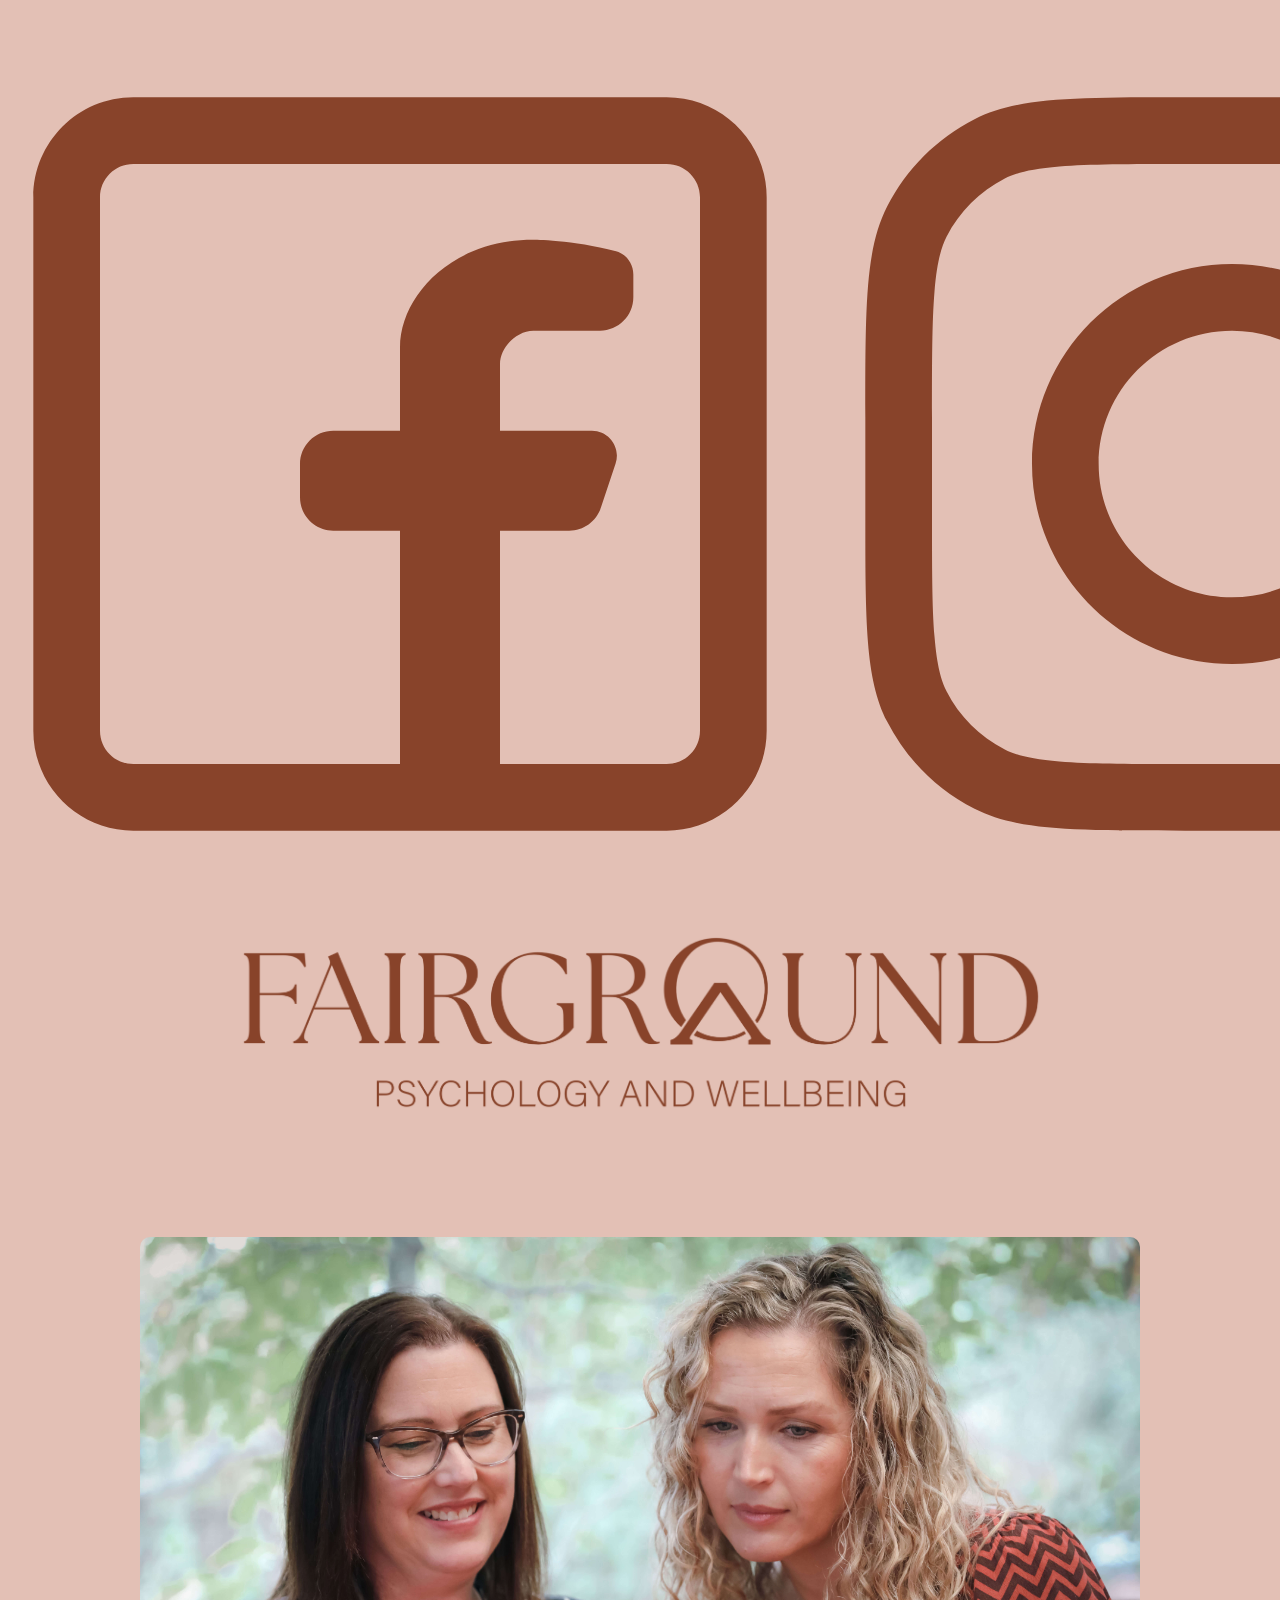
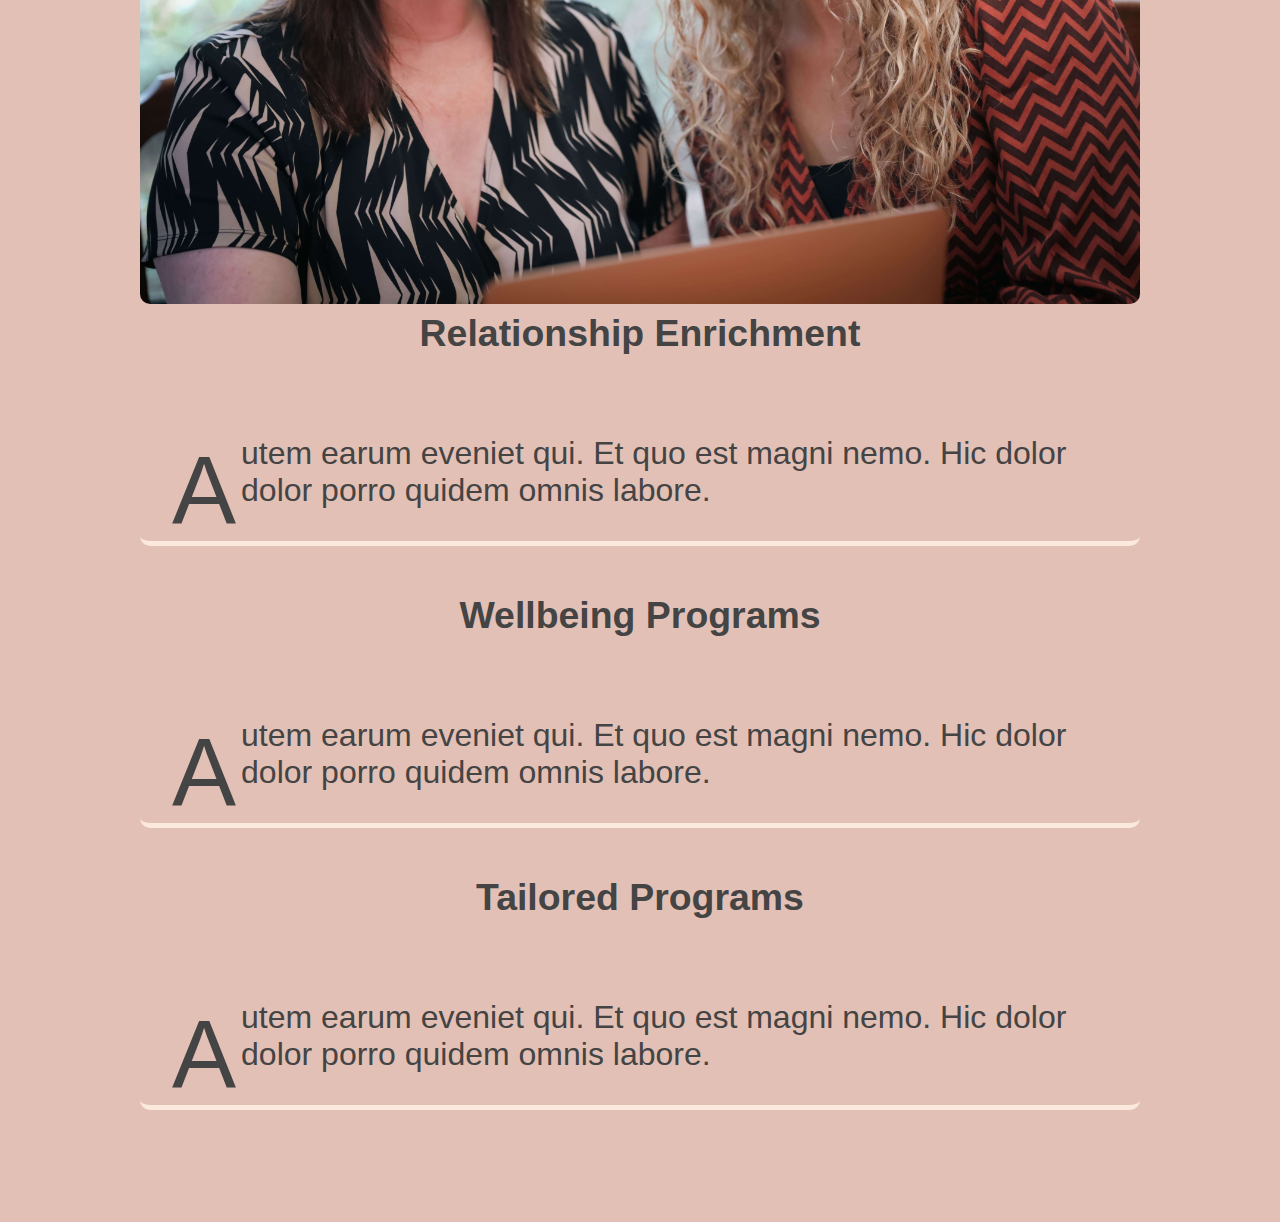
<file: index.html>
<!DOCTYPE html>
<html>

<head>
    <title>Fairground Psychology &amp; Wellbeing</title>
    <link rel="stylesheet" href="css/style.css" />
    <link rel="preconnect" href="https://fonts.googleapis.com">
    <link rel="preconnect" href="https://fonts.gstatic.com" crossorigin>
    <link href="https://fonts.googleapis.com/css2?family=Work+Sans:ital,wght@0,100..900;1,100..900&display=swap" rel="stylesheet">
</head>

<body>

    <header>

        <div>   
            <ul id="socials">
                <li><a href="#"><img src="/images/facebook-svgrepo-com.svg" /></a></li>
                <li><a href="#"><img src="/images/instagram-svgrepo-com.svg" /></a></li>
            </ul>            
            <nav>
                <ul>
                    <li><a href="#">About</a></li>
                    <li><a href="#">Services</a></li>
                    <li><a href="#">Resources</a></li>                
                    <li><a href="#">Contact</a></li>
                </ul>
            </nav>
        </div>

        <div>
            <img src="/images/fairground-logo.png" alt="Fairground Psychology &amp; Wellbeing" />
        </div>        

    </header>

    <main>

        <img src="images/kim_kel2.jpg" alt="" />

        <div id="offerings">

            <section>
                <h3>Relationship Enrichment</h3>
                <p>Autem earum eveniet qui. Et quo est magni nemo. Hic dolor dolor porro quidem omnis labore.</p>
            </section>

            <section>
                <h3>Wellbeing Programs</h3>
                <p>Autem earum eveniet qui. Et quo est magni nemo. Hic dolor dolor porro quidem omnis labore.</p>
            </section>

            <section>
                <h3>Tailored Programs</h3>
                <p>Autem earum eveniet qui. Et quo est magni nemo. Hic dolor dolor porro quidem omnis labore.</p>
            </section>

        </div>

    </main>

</body>

</html>
</file>
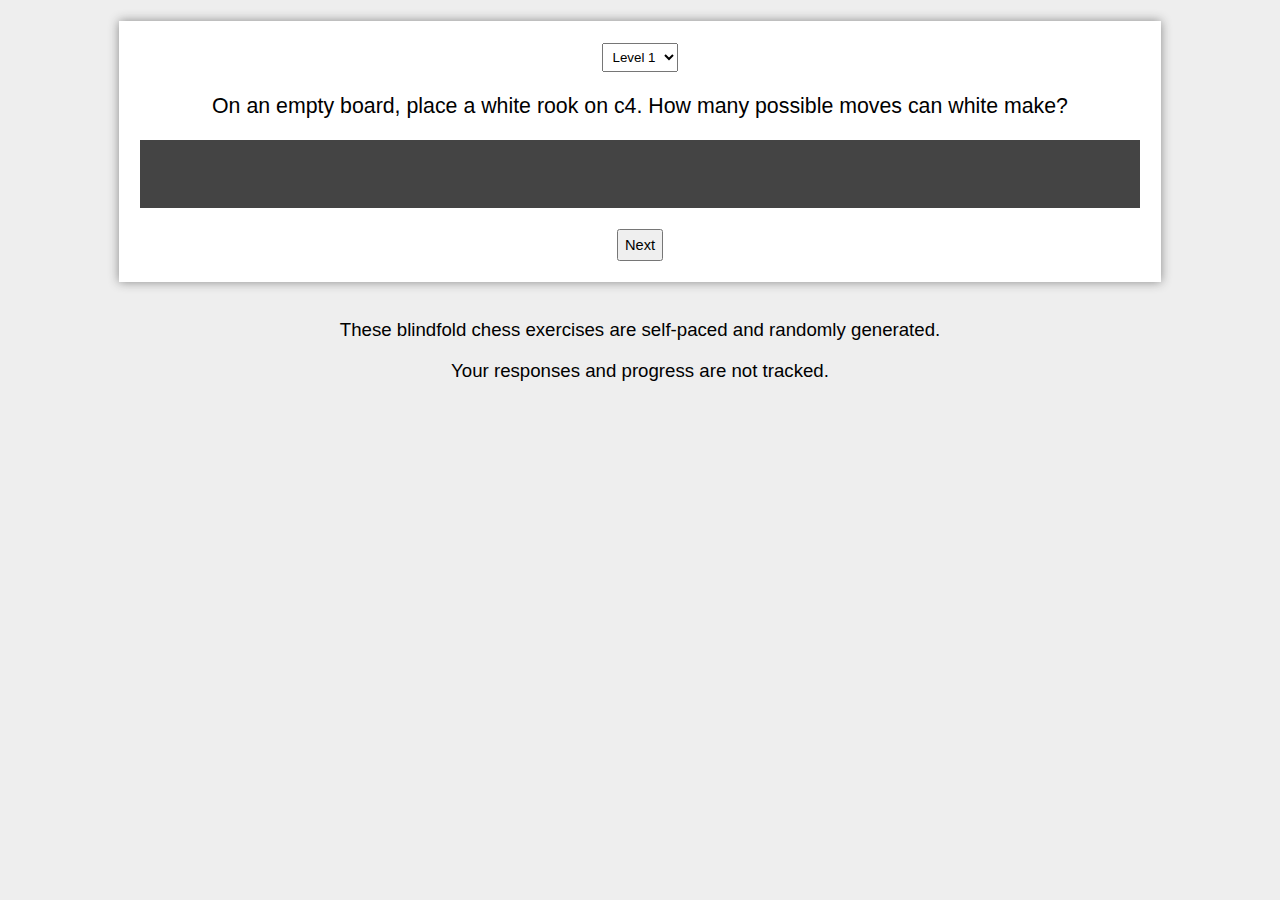
<file: chess-blindfold-trainer/index.html>
<!DOCTYPE html>
<html>

<head>
    <title></title>
    <meta name="viewport" content="width=device-width, initial-scale=1.0">
    <link rel="stylesheet" href="style.css" />
</head>

<body>

    <main>

        <select name="level">
            <option value="1">Level 1</option>
            <option value="2">Level 2</option>
        </select>

        <p id="question"></p>
        <p id="answer" data-visible="0"></p>
        <button>Next</button>

    </main>

    <footer>
        <p>These blindfold chess exercises are self-paced and randomly generated.</p>
        <p>Your responses and progress are not tracked.</p>
    </footer>

    <script type="module" src="app.js"></script>

</body>

</html>
</file>
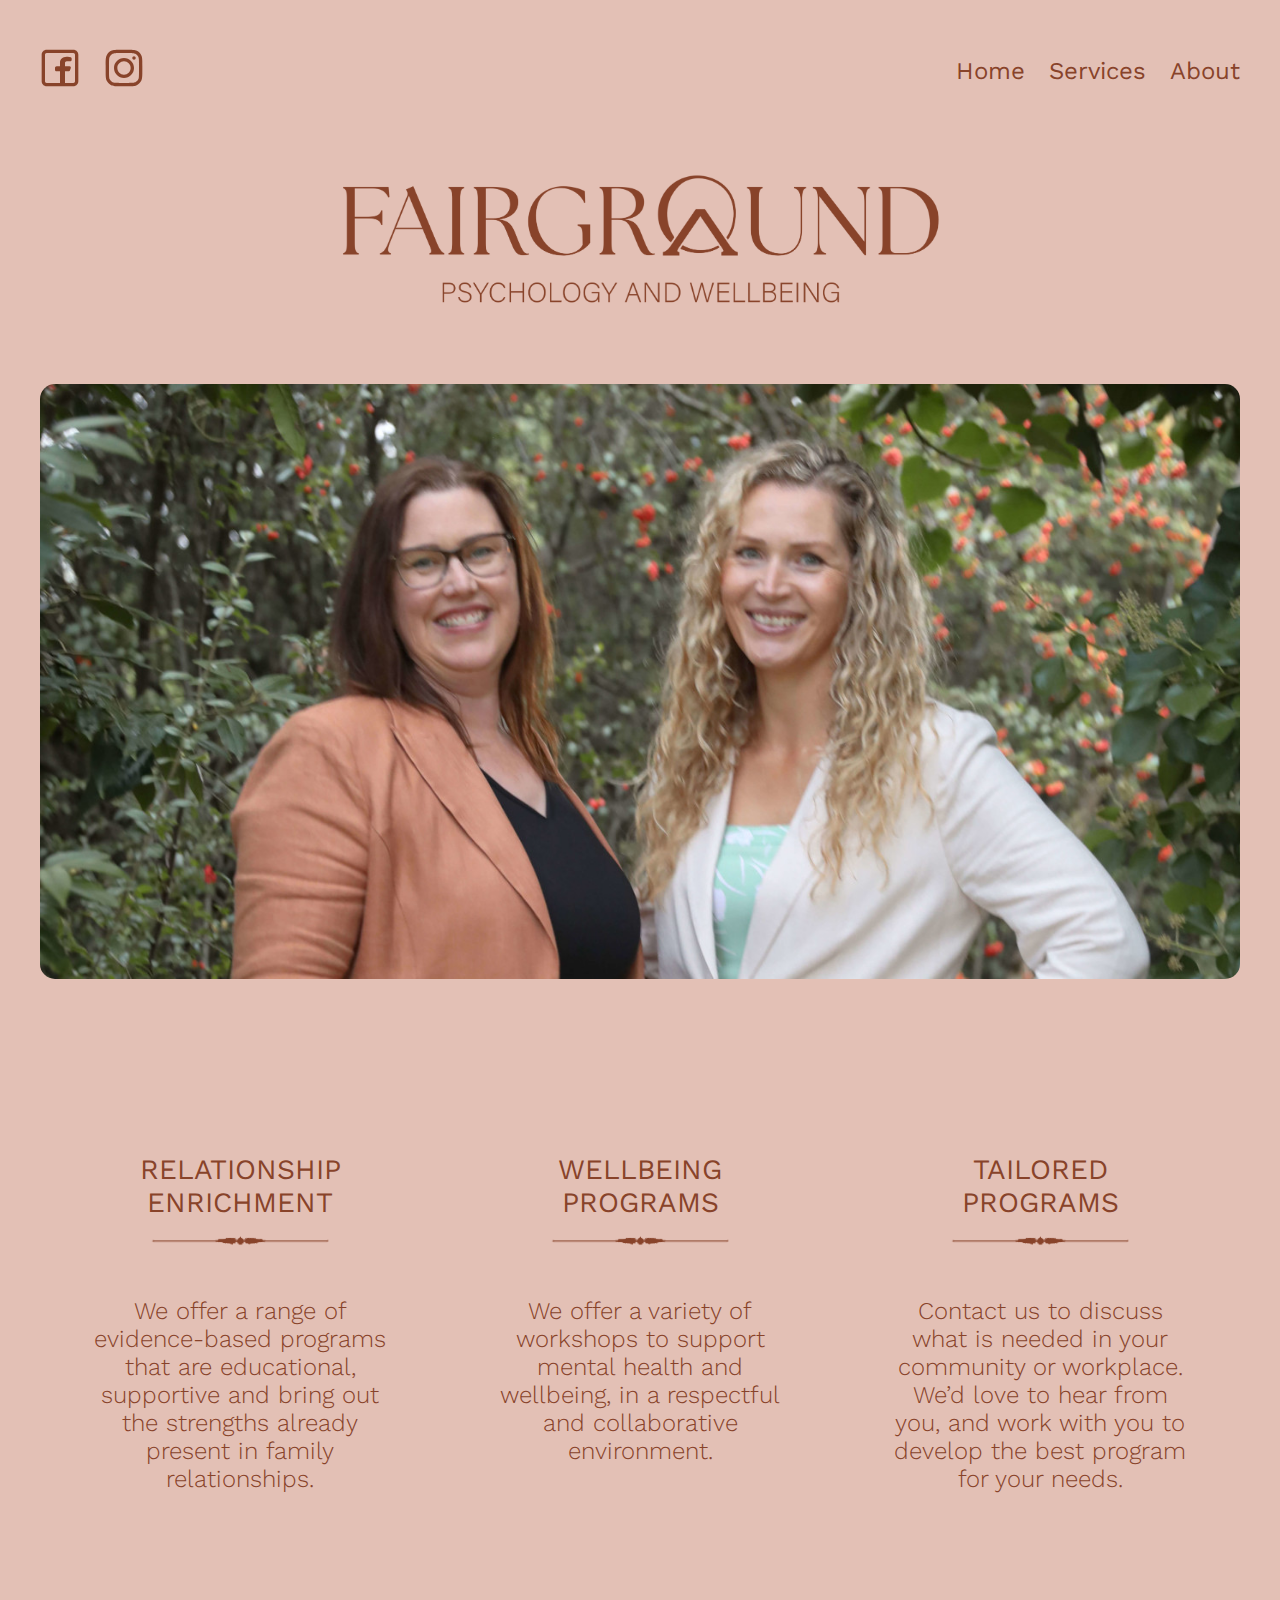
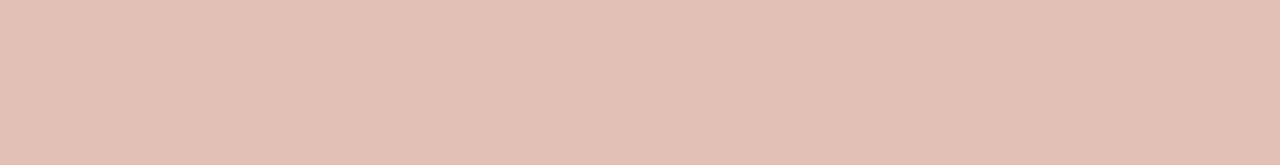
<file: fairground/index.html>
<!DOCTYPE html>
<html>

<head>
    <title>Fairground Psychology &amp; Wellbeing</title>
    <link rel="stylesheet" href="css/style.css" />
    <link rel="preconnect" href="https://fonts.googleapis.com">
    <link rel="preconnect" href="https://fonts.gstatic.com" crossorigin>
    <link href="https://fonts.googleapis.com/css2?family=Work+Sans:ital,wght@0,100..900;1,100..900&display=swap"
        rel="stylesheet">
</head>

<body id="home">

    <header>

        <div>
            <ul id="socials">
                <li><a href="#">
                        <svg width="800px" height="800px" viewBox="0 0 24 24" fill="none"
                            xmlns="http://www.w3.org/2000/svg">
                            <path fill-rule="evenodd" clip-rule="evenodd"
                                d="M20 1C21.6569 1 23 2.34315 23 4V20C23 21.6569 21.6569 23 20 23H4C2.34315 23 1 21.6569 1 20V4C1 2.34315 2.34315 1 4 1H20ZM20 3C20.5523 3 21 3.44772 21 4V20C21 20.5523 20.5523 21 20 21H15V13.9999H17.0762C17.5066 13.9999 17.8887 13.7245 18.0249 13.3161L18.4679 11.9871C18.6298 11.5014 18.2683 10.9999 17.7564 10.9999H15V8.99992C15 8.49992 15.5 7.99992 16 7.99992H18C18.5523 7.99992 19 7.5522 19 6.99992V6.31393C19 5.99091 18.7937 5.7013 18.4813 5.61887C17.1705 5.27295 16 5.27295 16 5.27295C13.5 5.27295 12 6.99992 12 8.49992V10.9999H10C9.44772 10.9999 9 11.4476 9 11.9999V12.9999C9 13.5522 9.44771 13.9999 10 13.9999H12V21H4C3.44772 21 3 20.5523 3 20V4C3 3.44772 3.44772 3 4 3H20Z" />
                        </svg>
                    </a></li>
                <li><a href="#">
                        <svg width="800px" height="800px" viewBox="0 0 24 24" fill="none"
                            xmlns="http://www.w3.org/2000/svg">
                            <path fill-rule="evenodd" clip-rule="evenodd"
                                d="M12 18C15.3137 18 18 15.3137 18 12C18 8.68629 15.3137 6 12 6C8.68629 6 6 8.68629 6 12C6 15.3137 8.68629 18 12 18ZM12 16C14.2091 16 16 14.2091 16 12C16 9.79086 14.2091 8 12 8C9.79086 8 8 9.79086 8 12C8 14.2091 9.79086 16 12 16Z" />
                            <path
                                d="M18 5C17.4477 5 17 5.44772 17 6C17 6.55228 17.4477 7 18 7C18.5523 7 19 6.55228 19 6C19 5.44772 18.5523 5 18 5Z" />
                            <path fill-rule="evenodd" clip-rule="evenodd"
                                d="M1.65396 4.27606C1 5.55953 1 7.23969 1 10.6V13.4C1 16.7603 1 18.4405 1.65396 19.7239C2.2292 20.8529 3.14708 21.7708 4.27606 22.346C5.55953 23 7.23969 23 10.6 23H13.4C16.7603 23 18.4405 23 19.7239 22.346C20.8529 21.7708 21.7708 20.8529 22.346 19.7239C23 18.4405 23 16.7603 23 13.4V10.6C23 7.23969 23 5.55953 22.346 4.27606C21.7708 3.14708 20.8529 2.2292 19.7239 1.65396C18.4405 1 16.7603 1 13.4 1H10.6C7.23969 1 5.55953 1 4.27606 1.65396C3.14708 2.2292 2.2292 3.14708 1.65396 4.27606ZM13.4 3H10.6C8.88684 3 7.72225 3.00156 6.82208 3.0751C5.94524 3.14674 5.49684 3.27659 5.18404 3.43597C4.43139 3.81947 3.81947 4.43139 3.43597 5.18404C3.27659 5.49684 3.14674 5.94524 3.0751 6.82208C3.00156 7.72225 3 8.88684 3 10.6V13.4C3 15.1132 3.00156 16.2777 3.0751 17.1779C3.14674 18.0548 3.27659 18.5032 3.43597 18.816C3.81947 19.5686 4.43139 20.1805 5.18404 20.564C5.49684 20.7234 5.94524 20.8533 6.82208 20.9249C7.72225 20.9984 8.88684 21 10.6 21H13.4C15.1132 21 16.2777 20.9984 17.1779 20.9249C18.0548 20.8533 18.5032 20.7234 18.816 20.564C19.5686 20.1805 20.1805 19.5686 20.564 18.816C20.7234 18.5032 20.8533 18.0548 20.9249 17.1779C20.9984 16.2777 21 15.1132 21 13.4V10.6C21 8.88684 20.9984 7.72225 20.9249 6.82208C20.8533 5.94524 20.7234 5.49684 20.564 5.18404C20.1805 4.43139 19.5686 3.81947 18.816 3.43597C18.5032 3.27659 18.0548 3.14674 17.1779 3.0751C16.2777 3.00156 15.1132 3 13.4 3Z" />
                        </svg>
                    </a></li>
            </ul>
            <nav>
                <ul>
                    <li><a href="index.html">Home</a></li>
                    <li><a href="services.html">Services</a></li>                    
                    <li><a href="about_us.html">About</a></li>
                </ul>
            </nav>
        </div>

        <div>
            <img id="logo" src="images/fairground-logo.png" alt="Fairground Psychology &amp; Wellbeing" />
        </div>

    </header>

    <main>

        <img src="images/kim_kel4.jpg" alt="" />

        <div id="offerings">

            <section>
                <h3>Relationship Enrichment</h3>
                <img src="images/divider.png" />
                <p>We offer a range of evidence-based programs that are educational, supportive and bring out the
                    strengths already present in family relationships.</p>
            </section>

            <section>
                <h3>Wellbeing<br />Programs</h3>
                <img src="images/divider.png" />
                <p>We offer a variety of workshops to support mental health and wellbeing, in a respectful and
                    collaborative environment.</p>
            </section>

            <section>
                <h3>Tailored<br />Programs</h3>
                <img src="images/divider.png" />
                <p>Contact us to discuss what is needed in your community or workplace. We’d love to hear from you, and
                    work with you to develop the best program for your needs.</p>
            </section>

        </div>

    </main>

</body>

</html>
</file>
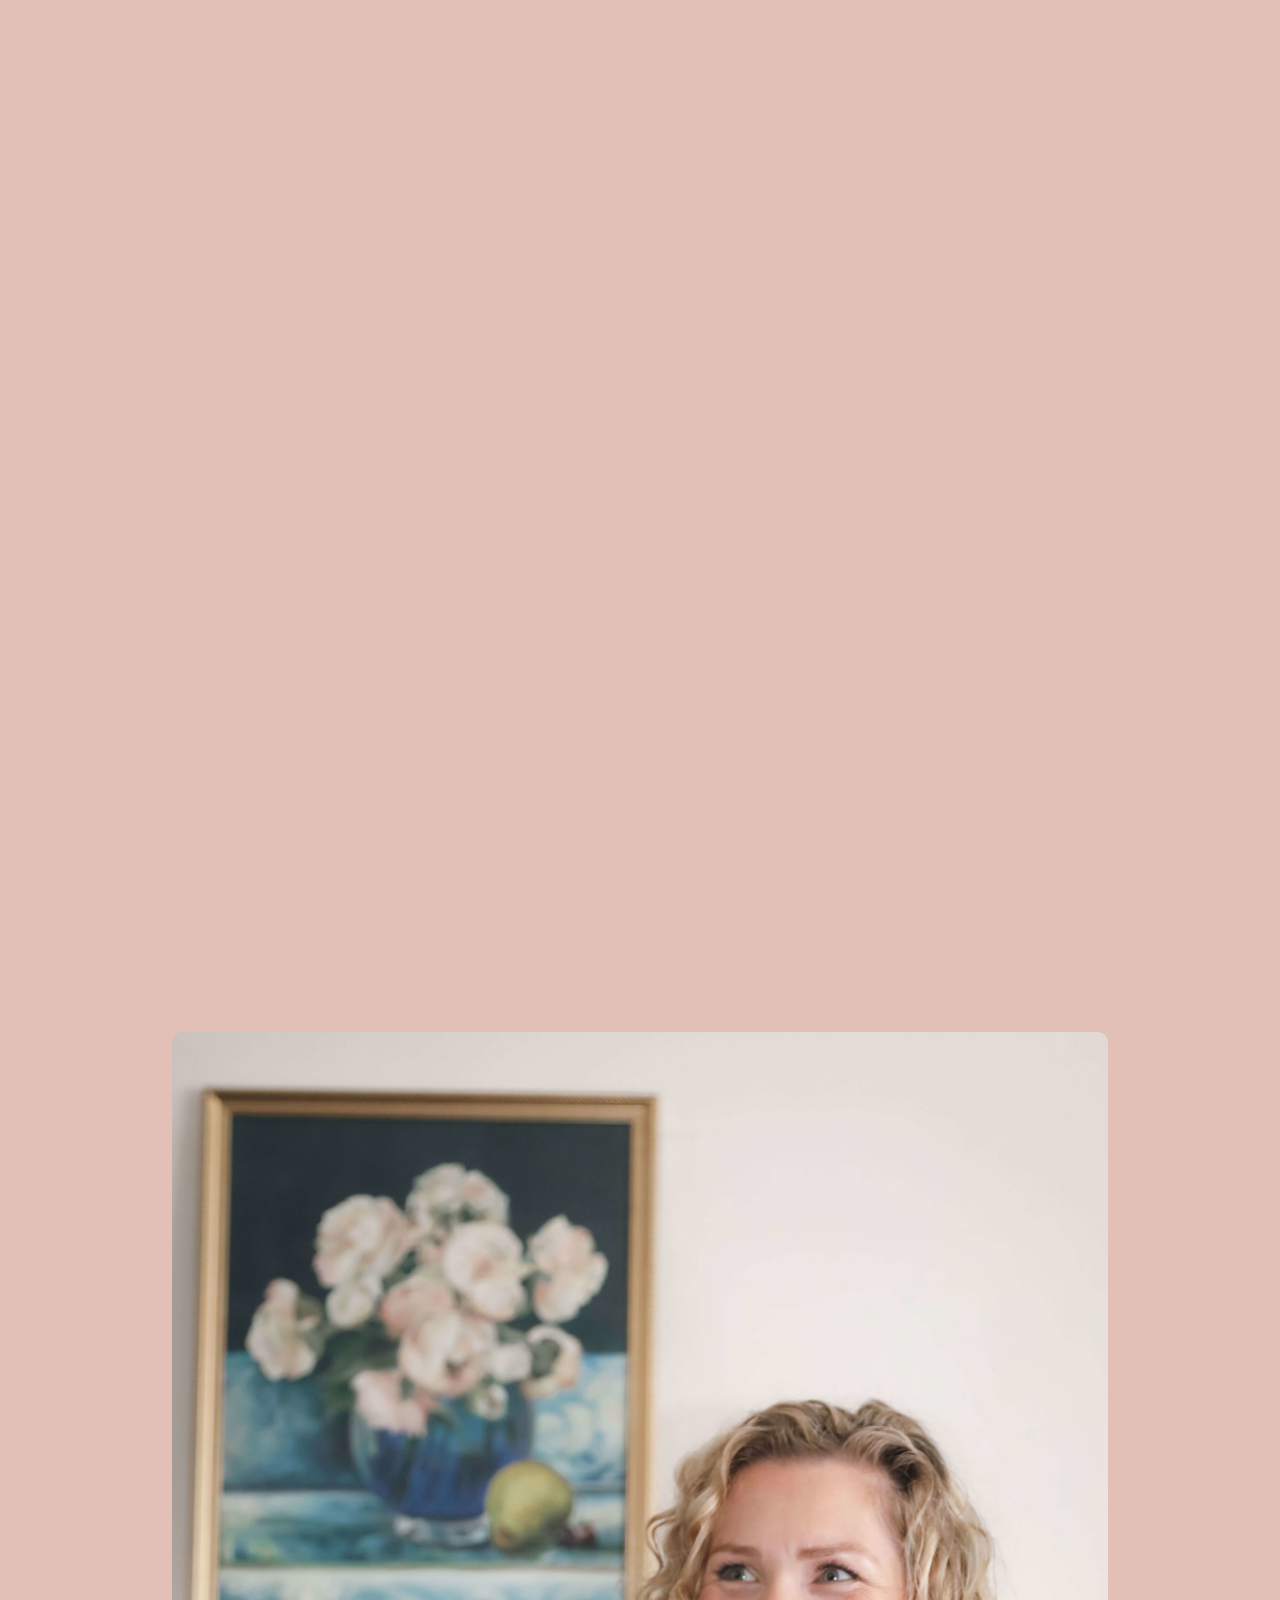
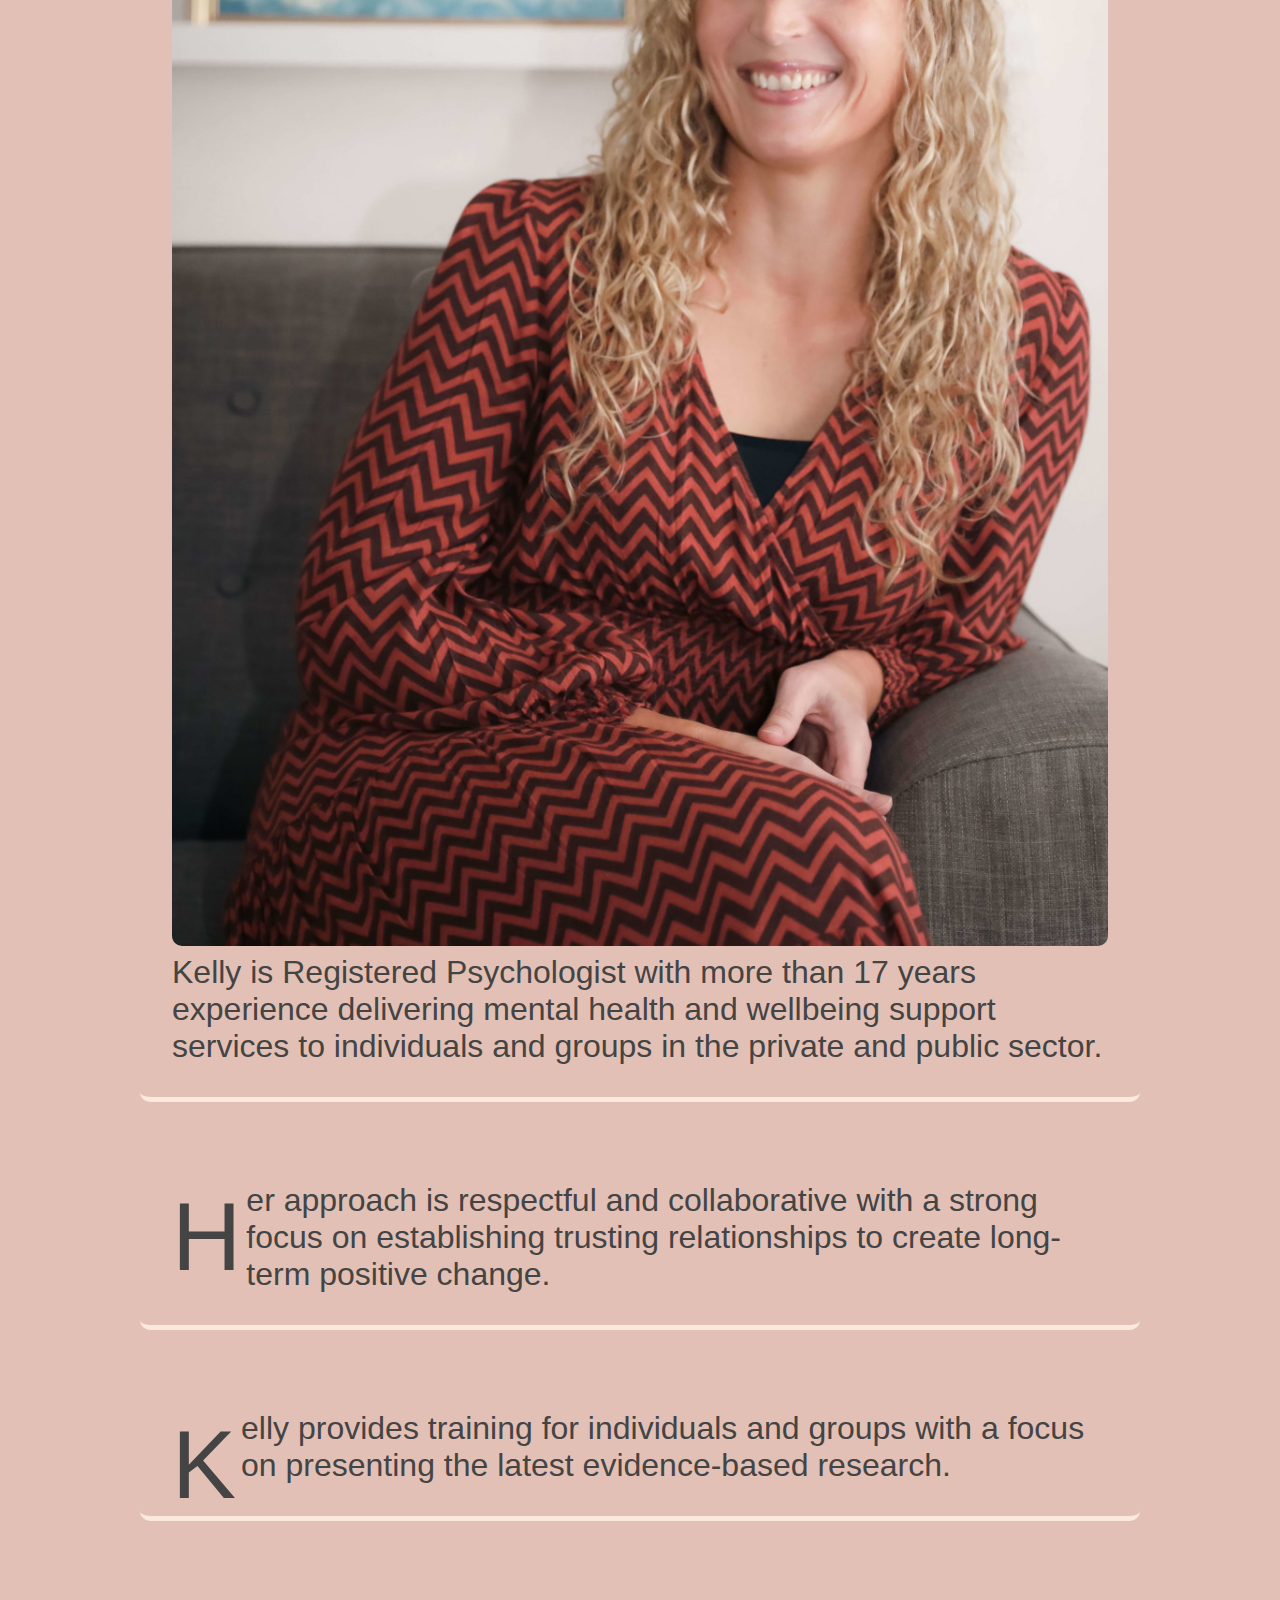
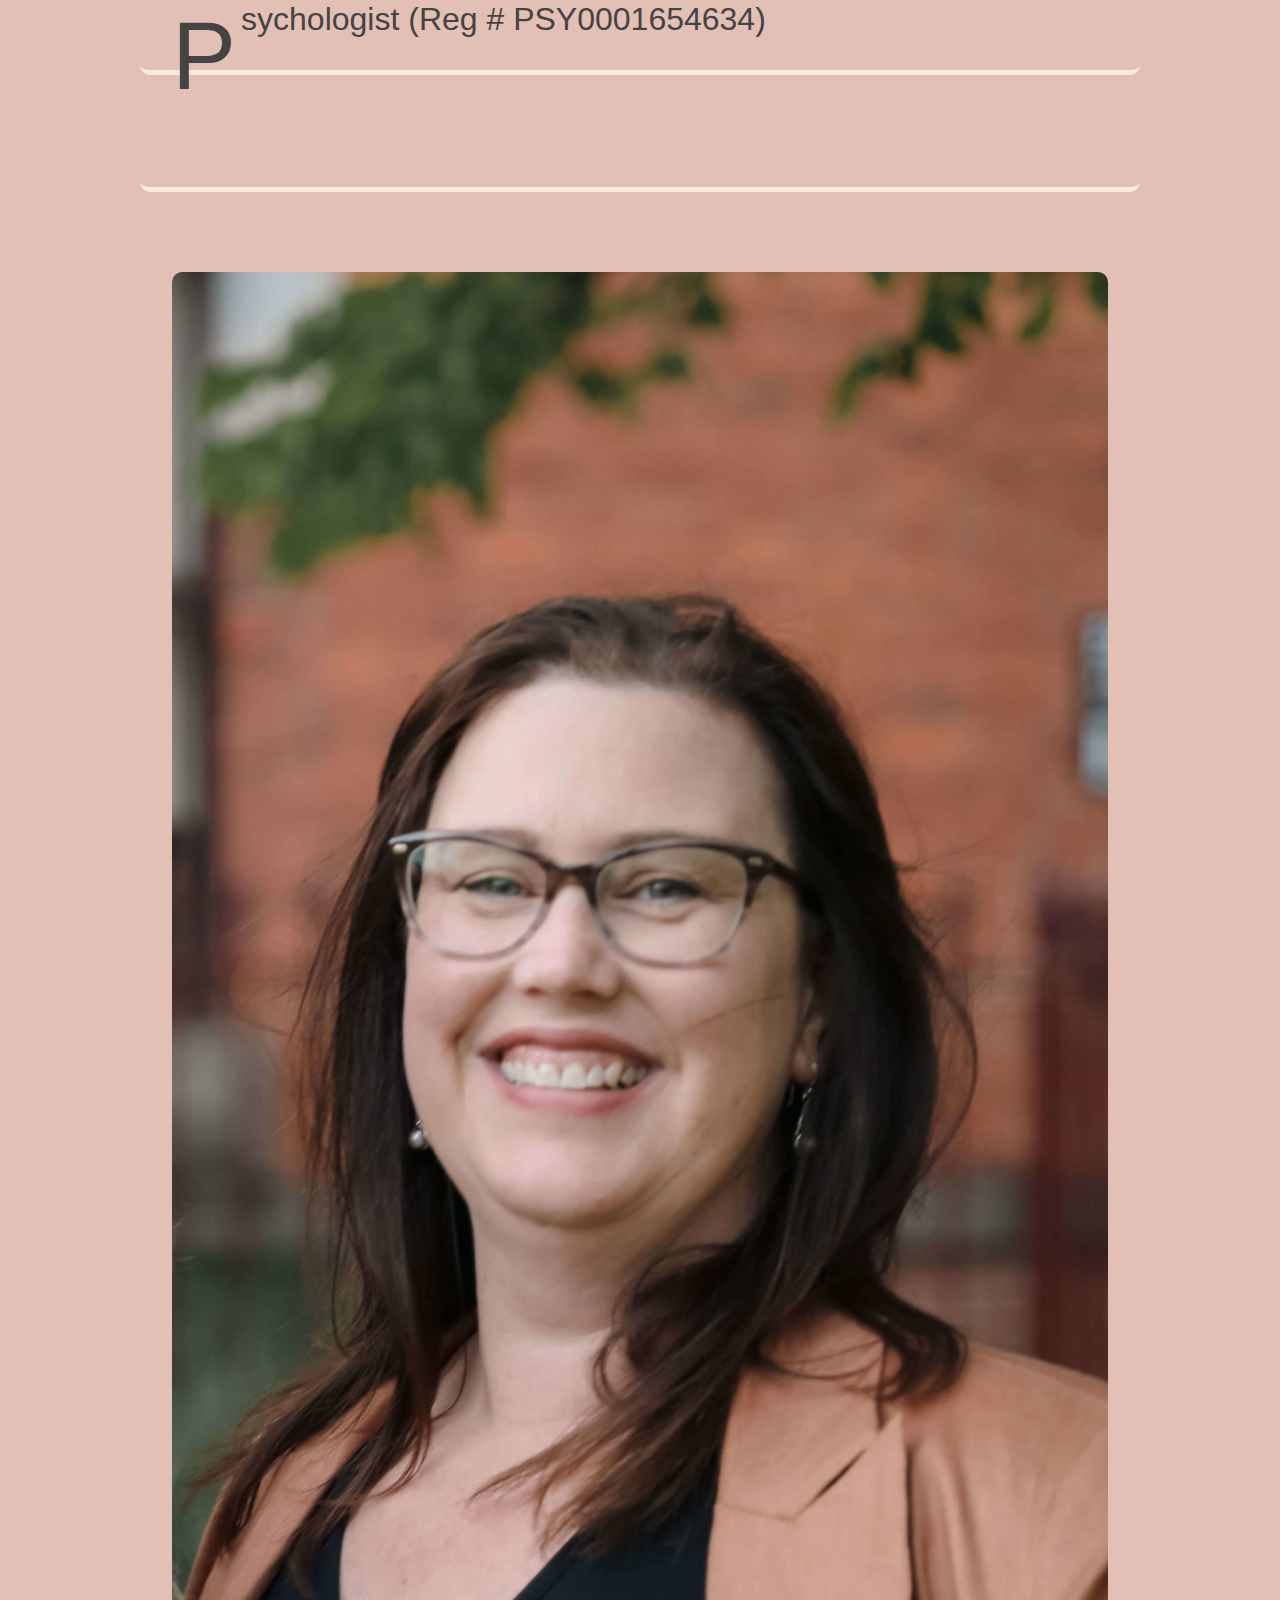
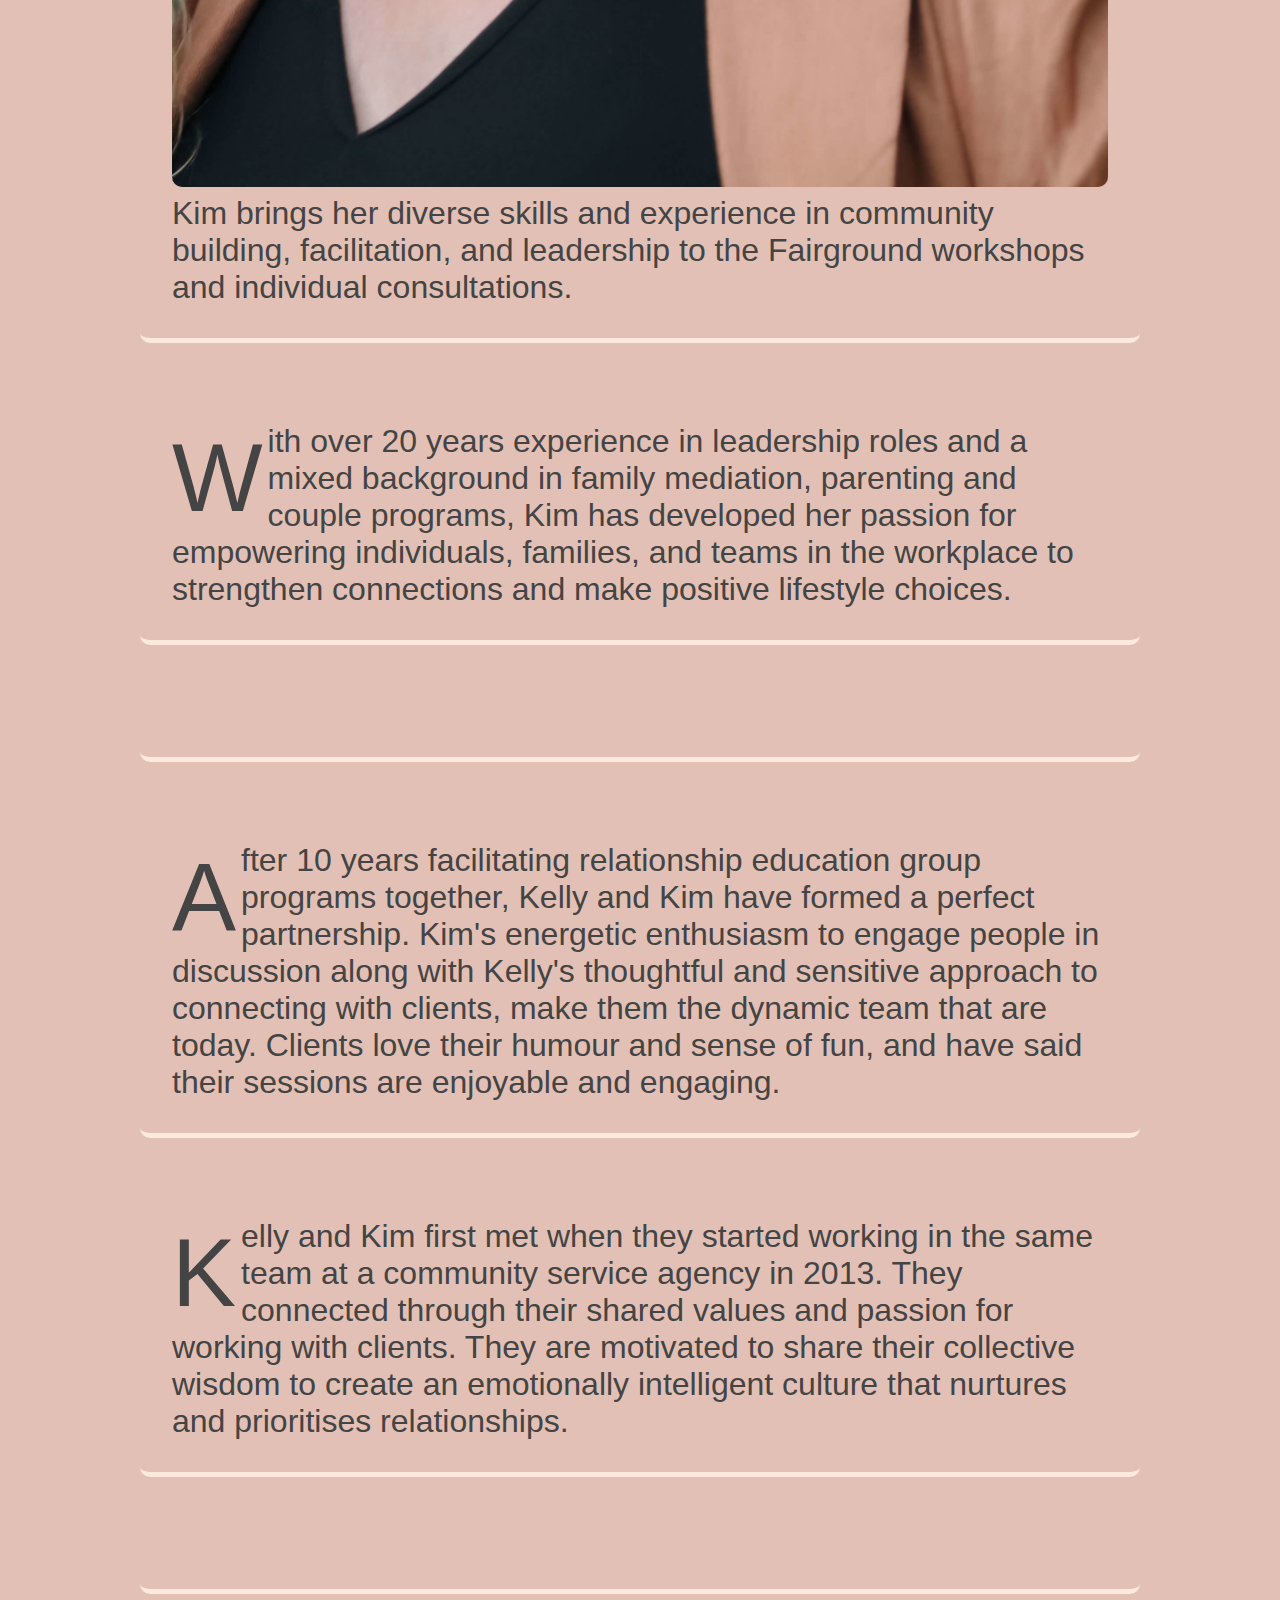
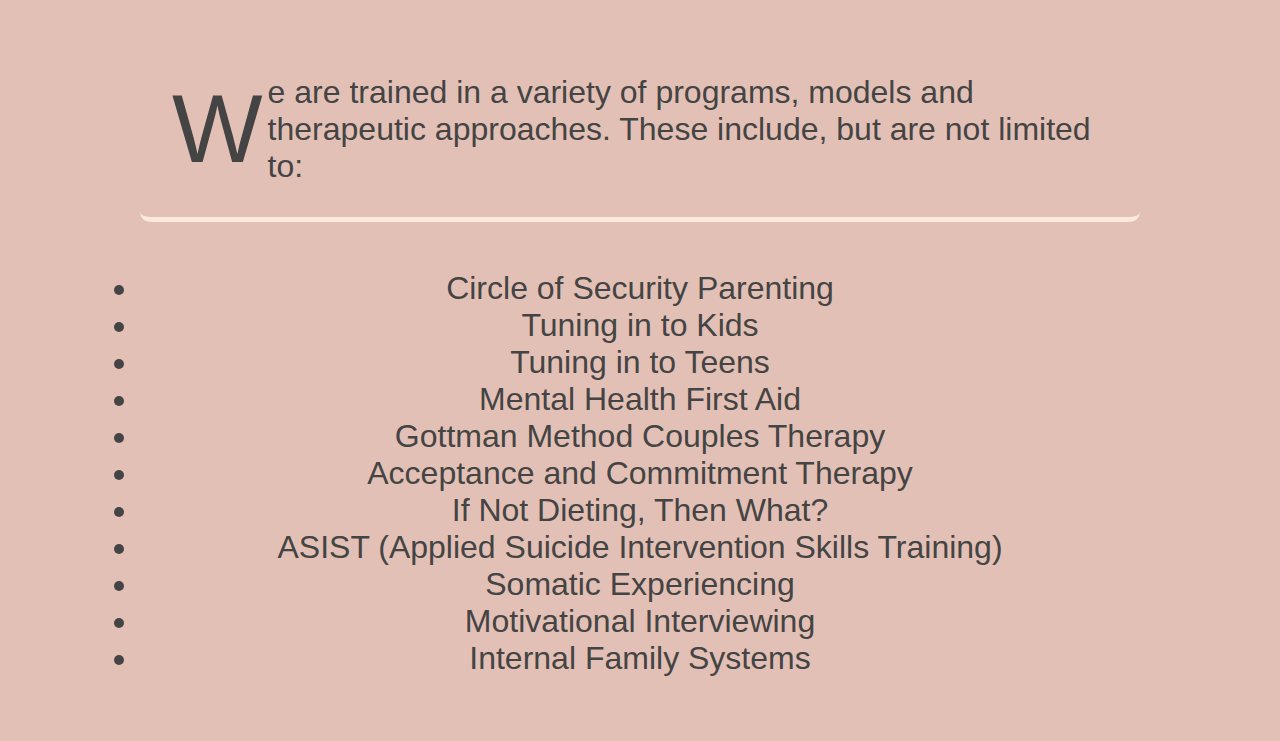
<file: about_us.html>
<!DOCTYPE html>
<html>

<head>
    <title>Fairground Psychology &amp; Wellbeing</title>
    <link rel="stylesheet" href="css/style.css" />
    <link rel="preconnect" href="https://fonts.googleapis.com">
    <link rel="preconnect" href="https://fonts.gstatic.com" crossorigin>
    <link href="https://fonts.googleapis.com/css2?family=Work+Sans:ital,wght@0,100..900;1,100..900&display=swap"
        rel="stylesheet">
</head>

<body id="about">

    <header>

        <div>
            <ul id="socials">
                <li><a href="#">
                        <svg width="800px" height="800px" viewBox="0 0 24 24" fill="none"
                            xmlns="http://www.w3.org/2000/svg">
                            <path fill-rule="evenodd" clip-rule="evenodd"
                                d="M20 1C21.6569 1 23 2.34315 23 4V20C23 21.6569 21.6569 23 20 23H4C2.34315 23 1 21.6569 1 20V4C1 2.34315 2.34315 1 4 1H20ZM20 3C20.5523 3 21 3.44772 21 4V20C21 20.5523 20.5523 21 20 21H15V13.9999H17.0762C17.5066 13.9999 17.8887 13.7245 18.0249 13.3161L18.4679 11.9871C18.6298 11.5014 18.2683 10.9999 17.7564 10.9999H15V8.99992C15 8.49992 15.5 7.99992 16 7.99992H18C18.5523 7.99992 19 7.5522 19 6.99992V6.31393C19 5.99091 18.7937 5.7013 18.4813 5.61887C17.1705 5.27295 16 5.27295 16 5.27295C13.5 5.27295 12 6.99992 12 8.49992V10.9999H10C9.44772 10.9999 9 11.4476 9 11.9999V12.9999C9 13.5522 9.44771 13.9999 10 13.9999H12V21H4C3.44772 21 3 20.5523 3 20V4C3 3.44772 3.44772 3 4 3H20Z" />
                        </svg>
                    </a></li>
                <li><a href="#">
                        <svg width="800px" height="800px" viewBox="0 0 24 24" fill="none"
                            xmlns="http://www.w3.org/2000/svg">
                            <path fill-rule="evenodd" clip-rule="evenodd"
                                d="M12 18C15.3137 18 18 15.3137 18 12C18 8.68629 15.3137 6 12 6C8.68629 6 6 8.68629 6 12C6 15.3137 8.68629 18 12 18ZM12 16C14.2091 16 16 14.2091 16 12C16 9.79086 14.2091 8 12 8C9.79086 8 8 9.79086 8 12C8 14.2091 9.79086 16 12 16Z" />
                            <path
                                d="M18 5C17.4477 5 17 5.44772 17 6C17 6.55228 17.4477 7 18 7C18.5523 7 19 6.55228 19 6C19 5.44772 18.5523 5 18 5Z" />
                            <path fill-rule="evenodd" clip-rule="evenodd"
                                d="M1.65396 4.27606C1 5.55953 1 7.23969 1 10.6V13.4C1 16.7603 1 18.4405 1.65396 19.7239C2.2292 20.8529 3.14708 21.7708 4.27606 22.346C5.55953 23 7.23969 23 10.6 23H13.4C16.7603 23 18.4405 23 19.7239 22.346C20.8529 21.7708 21.7708 20.8529 22.346 19.7239C23 18.4405 23 16.7603 23 13.4V10.6C23 7.23969 23 5.55953 22.346 4.27606C21.7708 3.14708 20.8529 2.2292 19.7239 1.65396C18.4405 1 16.7603 1 13.4 1H10.6C7.23969 1 5.55953 1 4.27606 1.65396C3.14708 2.2292 2.2292 3.14708 1.65396 4.27606ZM13.4 3H10.6C8.88684 3 7.72225 3.00156 6.82208 3.0751C5.94524 3.14674 5.49684 3.27659 5.18404 3.43597C4.43139 3.81947 3.81947 4.43139 3.43597 5.18404C3.27659 5.49684 3.14674 5.94524 3.0751 6.82208C3.00156 7.72225 3 8.88684 3 10.6V13.4C3 15.1132 3.00156 16.2777 3.0751 17.1779C3.14674 18.0548 3.27659 18.5032 3.43597 18.816C3.81947 19.5686 4.43139 20.1805 5.18404 20.564C5.49684 20.7234 5.94524 20.8533 6.82208 20.9249C7.72225 20.9984 8.88684 21 10.6 21H13.4C15.1132 21 16.2777 20.9984 17.1779 20.9249C18.0548 20.8533 18.5032 20.7234 18.816 20.564C19.5686 20.1805 20.1805 19.5686 20.564 18.816C20.7234 18.5032 20.8533 18.0548 20.9249 17.1779C20.9984 16.2777 21 15.1132 21 13.4V10.6C21 8.88684 20.9984 7.72225 20.9249 6.82208C20.8533 5.94524 20.7234 5.49684 20.564 5.18404C20.1805 4.43139 19.5686 3.81947 18.816 3.43597C18.5032 3.27659 18.0548 3.14674 17.1779 3.0751C16.2777 3.00156 15.1132 3 13.4 3Z" />
                        </svg>
                    </a></li>
            </ul>
            <nav>
                <ul>
                    <li><a href="/">Home</a></li>
                    <li><a href="/services.html">Services</a></li>                    
                    <li><a href="/about_us.html">About</a></li>
                </ul>
            </nav>
        </div>

    </header>

    <main>

        <p><img src="/images/kel.jpg" id="kel" /> Kelly is Registered Psychologist with more than 17 years experience
            delivering mental health and wellbeing support services to individuals and groups in the private and public
            sector.</p>

        <p>Her approach is respectful and collaborative with a strong focus on establishing trusting relationships to
            create long-term positive change.</p>

        <p>Kelly provides training for individuals and groups with a focus on presenting the latest evidence-based
            research.</p>

        <p>Psychologist (Reg # PSY0001654634)</p>

        <p class="divider"></p>

        <p><img src="/images/kim.jpg" id="kim" />Kim brings her diverse skills and experience in community building,
            facilitation, and leadership to the Fairground workshops and individual consultations.</p>

        <p>With over 20 years experience in leadership roles and a mixed background in family mediation, parenting and
            couple programs, Kim has developed her passion for empowering individuals, families, and teams in the
            workplace to strengthen connections and make positive lifestyle choices.</p>

        <p class="divider"></p>

        <p>After 10 years facilitating relationship education group programs together, Kelly and Kim have formed a
            perfect partnership. Kim's energetic enthusiasm to engage people in discussion along with Kelly's thoughtful
            and sensitive approach to connecting with clients, make them the dynamic team that are today. Clients love
            their humour and sense of fun, and have said their sessions are enjoyable and engaging.</p>

        <p>Kelly and Kim first met when they started working in the same team at a community service agency in 2013.
            They connected through their shared values and passion for working with clients. They are motivated to share
            their collective wisdom to create an emotionally intelligent culture that nurtures and prioritises
            relationships.</p>

        <p class="divider"></p>

        <p>We are trained in a variety of programs, models and therapeutic approaches. These include, but are not
            limited to:</p>

        <ul>
            <li>Circle of Security Parenting</li>
            <li>Tuning in to Kids</li>
            <li>Tuning in to Teens</li>
            <li>Mental Health First Aid</li>
            <li>Gottman Method Couples Therapy</li>
            <li>Acceptance and Commitment Therapy</li>
            <li>If Not Dieting, Then What?</li>
            <li>ASIST (Applied Suicide Intervention Skills Training)</li>
            <li>Somatic Experiencing</li>
            <li>Motivational Interviewing</li>
            <li>Internal Family Systems </li>
        </ul>

    </main>

</body>

</html>
</file>
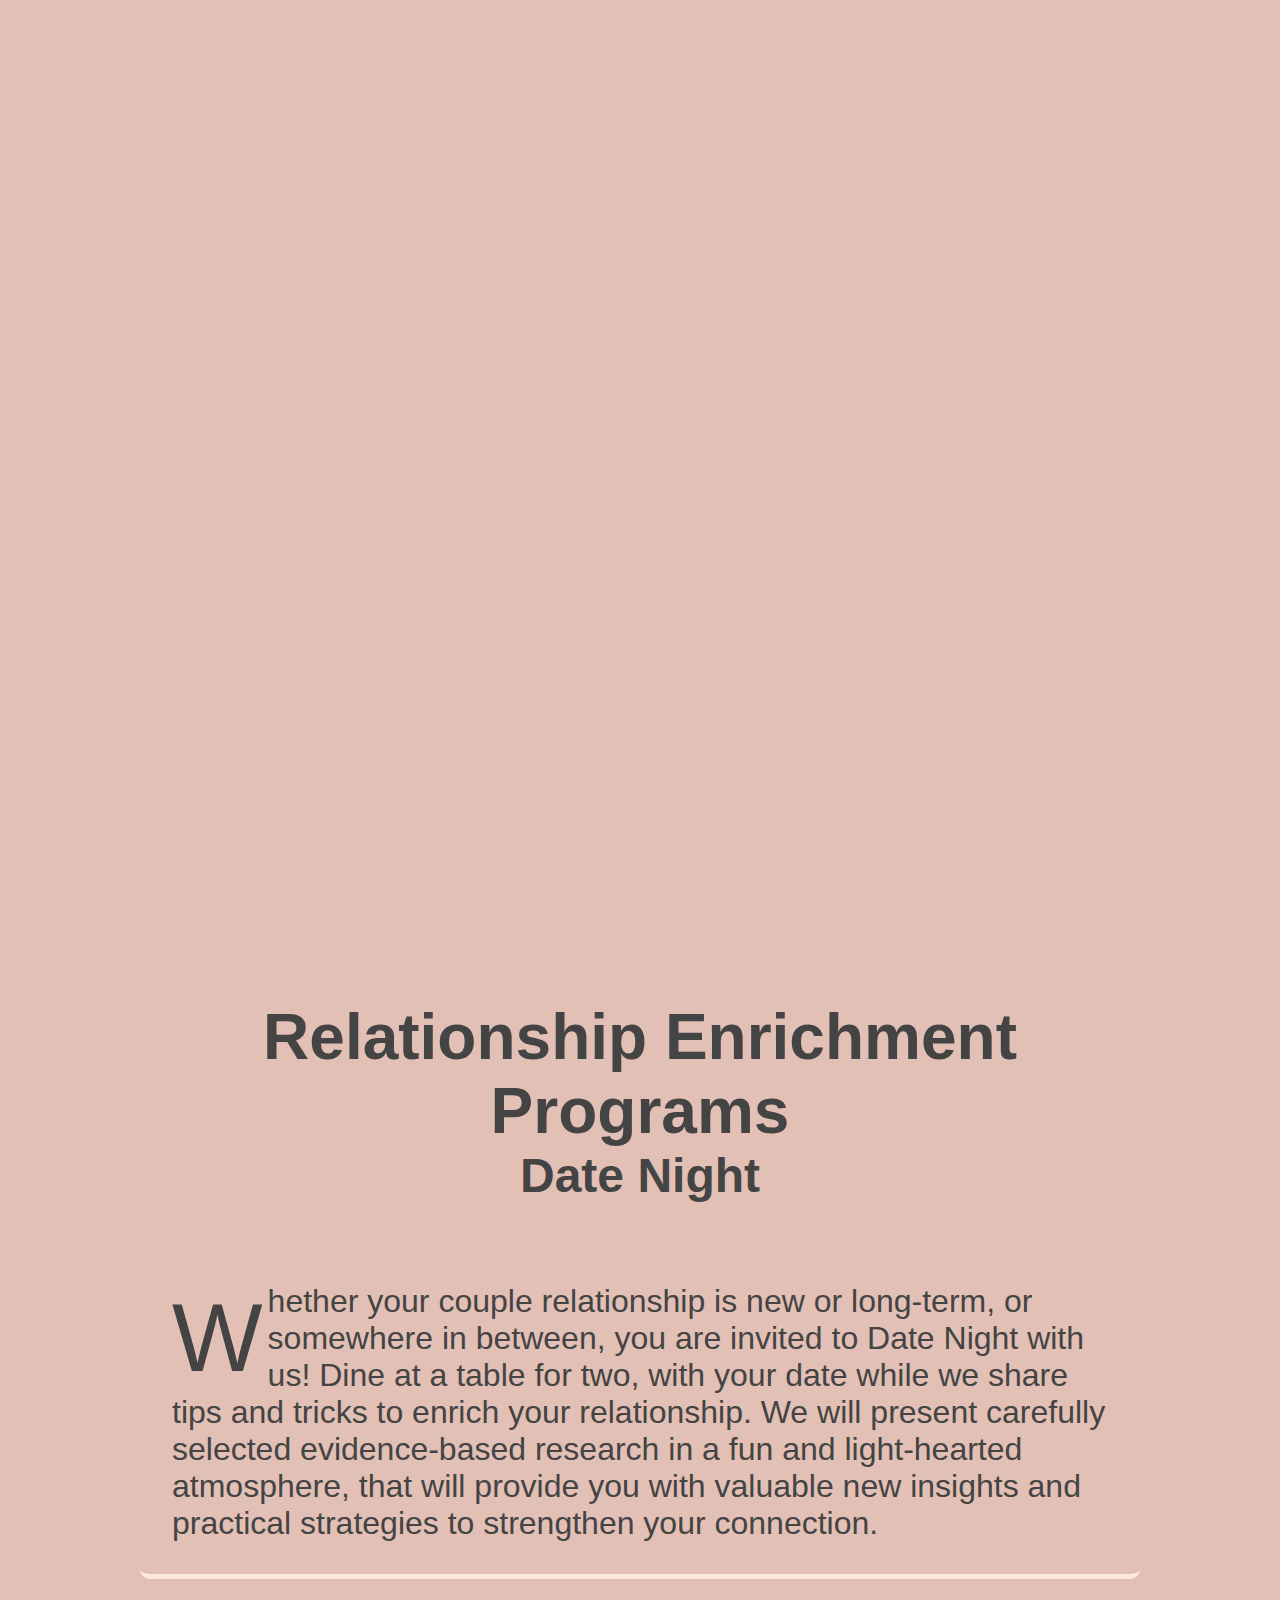
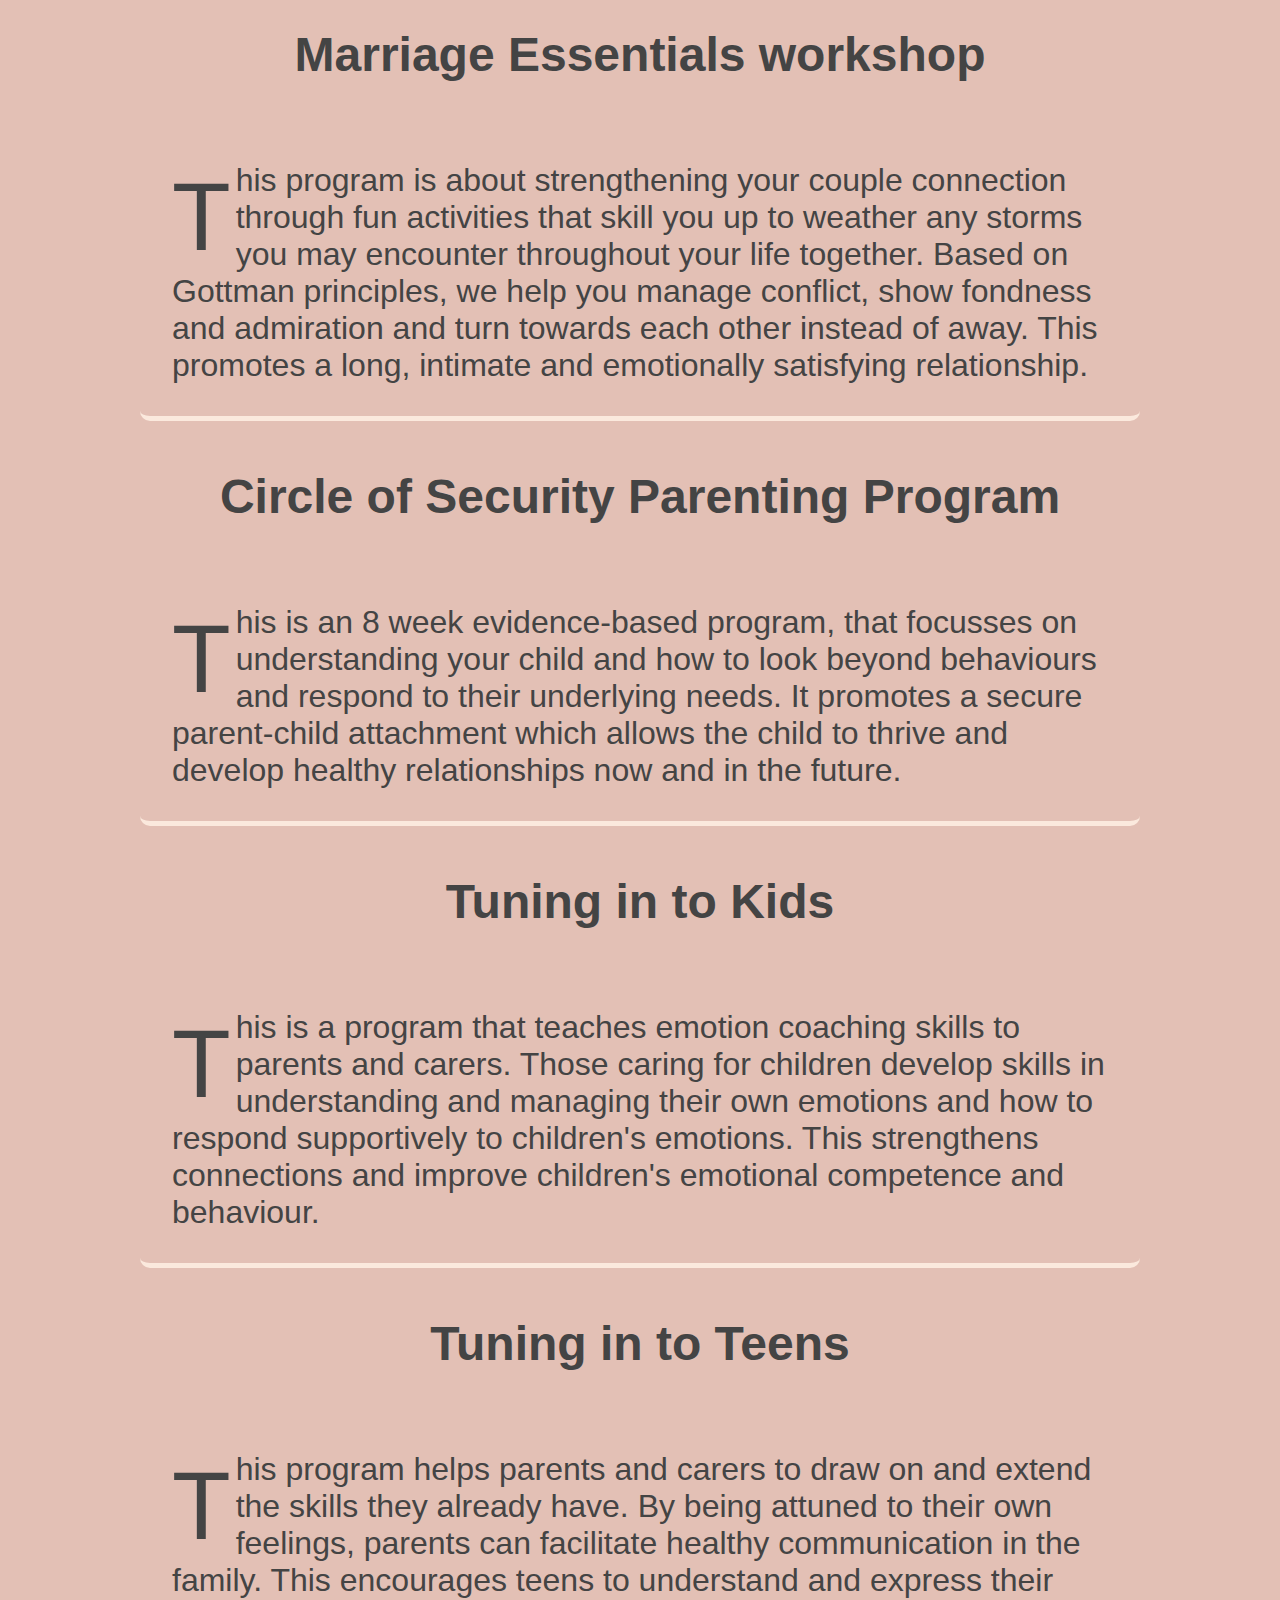
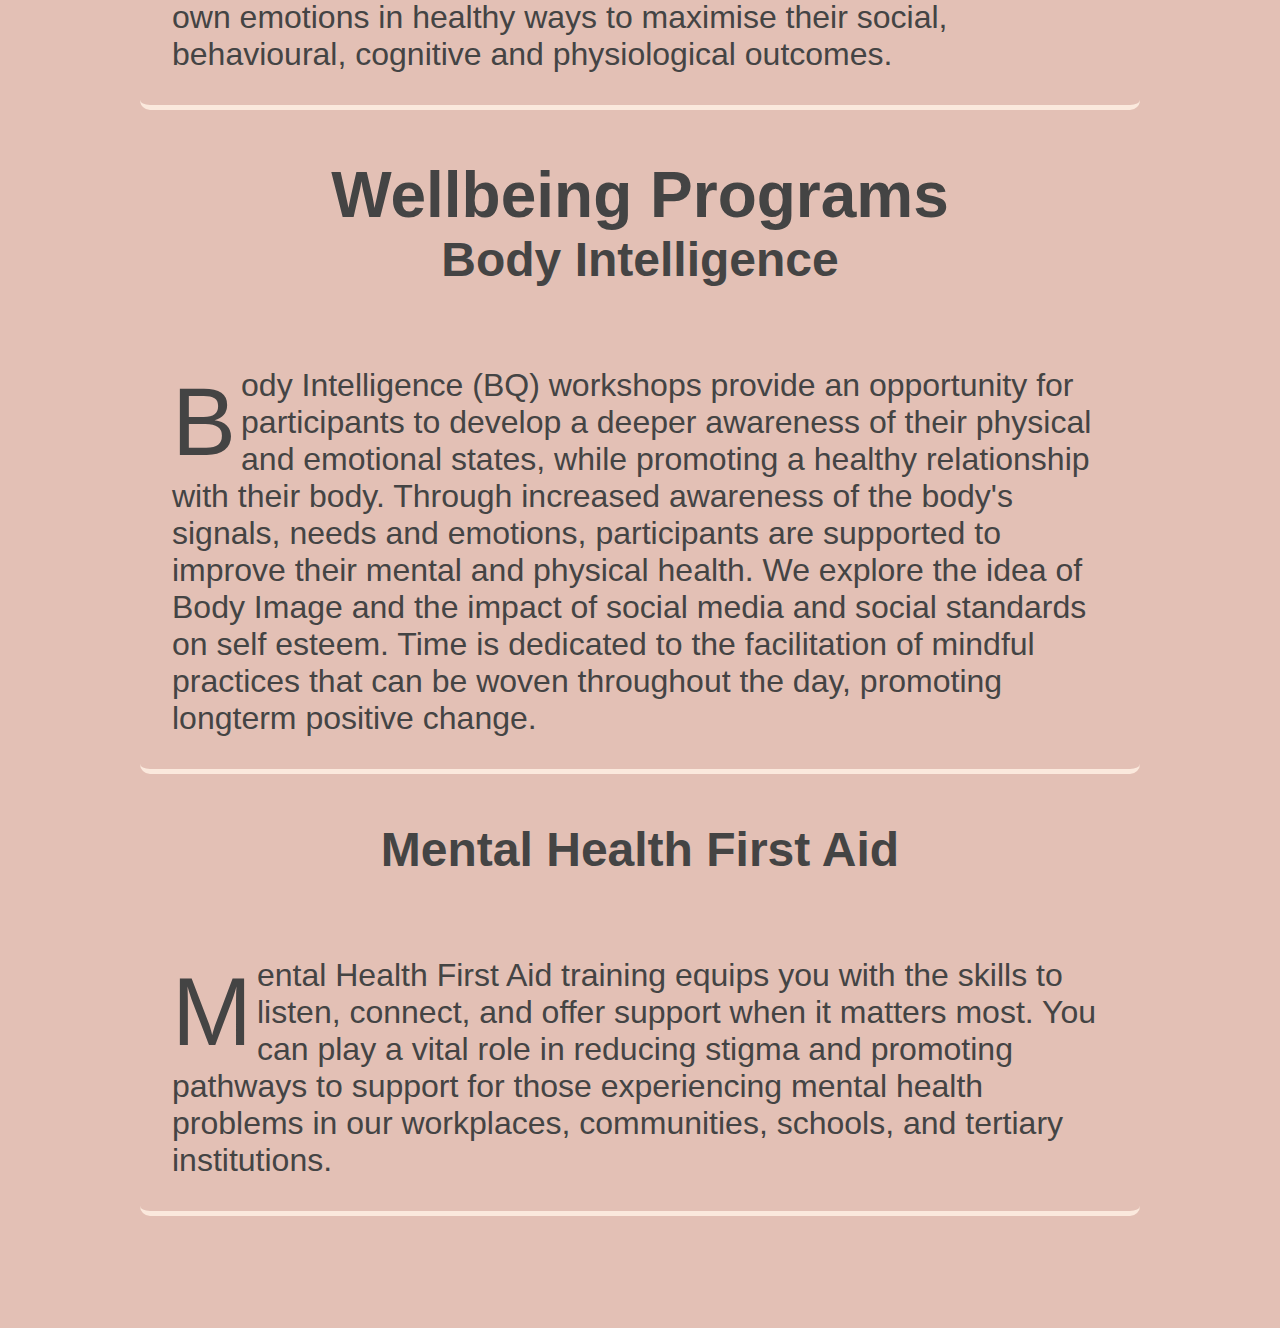
<file: services.html>
<!DOCTYPE html>
<html>

<head>
    <title>Fairground Psychology &amp; Wellbeing</title>
    <link rel="stylesheet" href="css/style.css" />
    <link rel="preconnect" href="https://fonts.googleapis.com">
    <link rel="preconnect" href="https://fonts.gstatic.com" crossorigin>
    <link href="https://fonts.googleapis.com/css2?family=Work+Sans:ital,wght@0,100..900;1,100..900&display=swap"
        rel="stylesheet">
</head>

<body id="services">

    <header>

        <div>
            <ul id="socials">
                <li><a href="#">
                        <svg width="800px" height="800px" viewBox="0 0 24 24" fill="none"
                            xmlns="http://www.w3.org/2000/svg">
                            <path fill-rule="evenodd" clip-rule="evenodd"
                                d="M20 1C21.6569 1 23 2.34315 23 4V20C23 21.6569 21.6569 23 20 23H4C2.34315 23 1 21.6569 1 20V4C1 2.34315 2.34315 1 4 1H20ZM20 3C20.5523 3 21 3.44772 21 4V20C21 20.5523 20.5523 21 20 21H15V13.9999H17.0762C17.5066 13.9999 17.8887 13.7245 18.0249 13.3161L18.4679 11.9871C18.6298 11.5014 18.2683 10.9999 17.7564 10.9999H15V8.99992C15 8.49992 15.5 7.99992 16 7.99992H18C18.5523 7.99992 19 7.5522 19 6.99992V6.31393C19 5.99091 18.7937 5.7013 18.4813 5.61887C17.1705 5.27295 16 5.27295 16 5.27295C13.5 5.27295 12 6.99992 12 8.49992V10.9999H10C9.44772 10.9999 9 11.4476 9 11.9999V12.9999C9 13.5522 9.44771 13.9999 10 13.9999H12V21H4C3.44772 21 3 20.5523 3 20V4C3 3.44772 3.44772 3 4 3H20Z" />
                        </svg>
                    </a></li>
                <li><a href="#">
                        <svg width="800px" height="800px" viewBox="0 0 24 24" fill="none"
                            xmlns="http://www.w3.org/2000/svg">
                            <path fill-rule="evenodd" clip-rule="evenodd"
                                d="M12 18C15.3137 18 18 15.3137 18 12C18 8.68629 15.3137 6 12 6C8.68629 6 6 8.68629 6 12C6 15.3137 8.68629 18 12 18ZM12 16C14.2091 16 16 14.2091 16 12C16 9.79086 14.2091 8 12 8C9.79086 8 8 9.79086 8 12C8 14.2091 9.79086 16 12 16Z" />
                            <path
                                d="M18 5C17.4477 5 17 5.44772 17 6C17 6.55228 17.4477 7 18 7C18.5523 7 19 6.55228 19 6C19 5.44772 18.5523 5 18 5Z" />
                            <path fill-rule="evenodd" clip-rule="evenodd"
                                d="M1.65396 4.27606C1 5.55953 1 7.23969 1 10.6V13.4C1 16.7603 1 18.4405 1.65396 19.7239C2.2292 20.8529 3.14708 21.7708 4.27606 22.346C5.55953 23 7.23969 23 10.6 23H13.4C16.7603 23 18.4405 23 19.7239 22.346C20.8529 21.7708 21.7708 20.8529 22.346 19.7239C23 18.4405 23 16.7603 23 13.4V10.6C23 7.23969 23 5.55953 22.346 4.27606C21.7708 3.14708 20.8529 2.2292 19.7239 1.65396C18.4405 1 16.7603 1 13.4 1H10.6C7.23969 1 5.55953 1 4.27606 1.65396C3.14708 2.2292 2.2292 3.14708 1.65396 4.27606ZM13.4 3H10.6C8.88684 3 7.72225 3.00156 6.82208 3.0751C5.94524 3.14674 5.49684 3.27659 5.18404 3.43597C4.43139 3.81947 3.81947 4.43139 3.43597 5.18404C3.27659 5.49684 3.14674 5.94524 3.0751 6.82208C3.00156 7.72225 3 8.88684 3 10.6V13.4C3 15.1132 3.00156 16.2777 3.0751 17.1779C3.14674 18.0548 3.27659 18.5032 3.43597 18.816C3.81947 19.5686 4.43139 20.1805 5.18404 20.564C5.49684 20.7234 5.94524 20.8533 6.82208 20.9249C7.72225 20.9984 8.88684 21 10.6 21H13.4C15.1132 21 16.2777 20.9984 17.1779 20.9249C18.0548 20.8533 18.5032 20.7234 18.816 20.564C19.5686 20.1805 20.1805 19.5686 20.564 18.816C20.7234 18.5032 20.8533 18.0548 20.9249 17.1779C20.9984 16.2777 21 15.1132 21 13.4V10.6C21 8.88684 20.9984 7.72225 20.9249 6.82208C20.8533 5.94524 20.7234 5.49684 20.564 5.18404C20.1805 4.43139 19.5686 3.81947 18.816 3.43597C18.5032 3.27659 18.0548 3.14674 17.1779 3.0751C16.2777 3.00156 15.1132 3 13.4 3Z" />
                        </svg>
                    </a></li>
            </ul>
            <nav>
                <ul>
                    <li><a href="/">Home</a></li>
                    <li><a href="/services.html">Services</a></li>                    
                    <li><a href="/about_us.html">About</a></li>
                </ul>
            </nav>
        </div>

    </header>

    <main>

        <h1>Relationship Enrichment Programs</h1>

        <h2>Date Night</h2>

        <p>Whether your couple relationship is new or long-term, or somewhere in between, you are invited to Date Night
            with us! Dine at a table for two, with your date while we share tips and tricks to enrich your relationship.
            We will present carefully selected evidence-based research in a fun and light-hearted atmosphere, that will
            provide you with valuable new insights and practical strategies to strengthen your connection.</p>

        <h2>Marriage Essentials workshop</h2>

        <p>This program is about strengthening your couple connection through fun activities that skill you up to
            weather any storms you may encounter throughout your life together. Based on Gottman principles, we help you
            manage conflict, show fondness and admiration and turn towards each other instead of away. This promotes a
            long, intimate and emotionally satisfying relationship.</p>

        <h2>Circle of Security Parenting Program</h2>

        <p>This is an 8 week evidence-based program, that focusses on understanding your child and how to look beyond
            behaviours and respond to their underlying needs. It promotes a secure parent-child attachment which allows
            the child to thrive and develop healthy relationships now and in the future.</p>

        <h2>Tuning in to Kids</h2>

        <p>This is a program that teaches emotion coaching skills to parents and carers. Those caring for children
            develop skills in understanding and managing their own emotions and how to respond supportively to
            children's emotions. This strengthens connections and improve children's emotional competence and behaviour.
        </p>

        <h2>Tuning in to Teens</h2>

        <p>This program helps parents and carers to draw on and extend the skills they already have. By being attuned to
            their own feelings, parents can facilitate healthy communication in the family. This encourages teens to
            understand and express their own emotions in healthy ways to maximise their social, behavioural, cognitive
            and physiological outcomes.</p>


        <h1>Wellbeing Programs</h1>

        <h2>Body Intelligence</h2>

        <p>Body Intelligence (BQ) workshops provide an opportunity for participants to develop a deeper awareness of
            their physical and emotional states, while promoting a healthy relationship with their body. Through
            increased awareness of the body's signals, needs and emotions, participants are supported to improve their
            mental and physical health. We explore the idea of Body Image and the impact of social media and social
            standards on self esteem. Time is dedicated to the facilitation of mindful practices that can be woven
            throughout the day, promoting longterm positive change.</p>

        <h2>Mental Health First Aid</h2>

        <p>Mental Health First Aid training equips you with the skills to listen, connect, and offer support when it
            matters most. You can play a vital role in reducing stigma and promoting pathways to support for those
            experiencing mental health problems in our workplaces, communities, schools, and tertiary institutions.</p>


    </main>

</body>

</html>
</file>
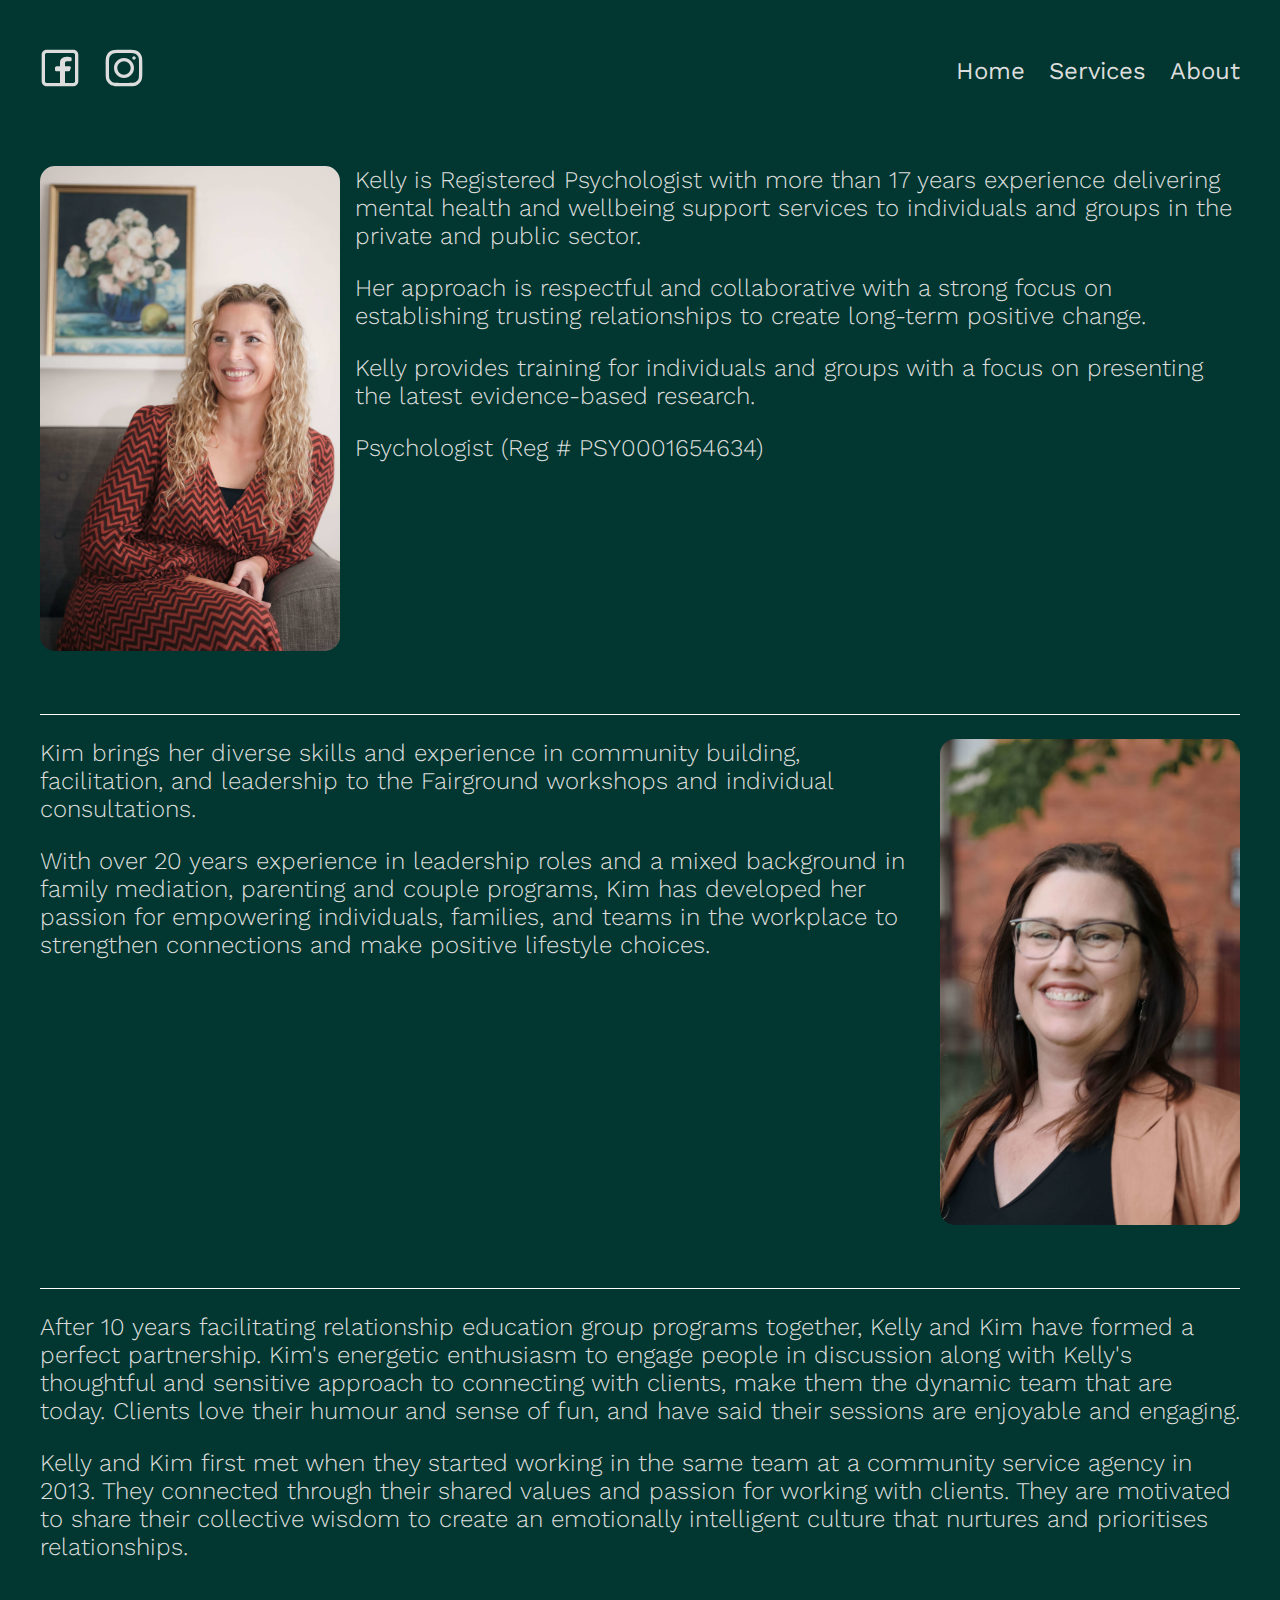
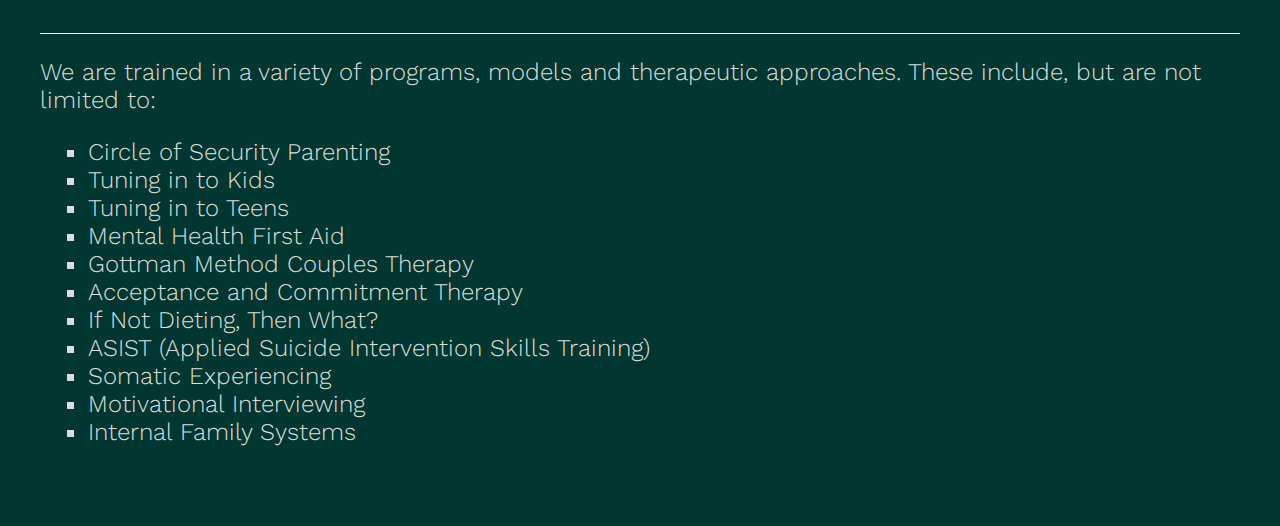
<file: fairground/about_us.html>
<!DOCTYPE html>
<html>

<head>
    <title>Fairground Psychology &amp; Wellbeing</title>
    <link rel="stylesheet" href="css/style.css" />
    <link rel="preconnect" href="https://fonts.googleapis.com">
    <link rel="preconnect" href="https://fonts.gstatic.com" crossorigin>
    <link href="https://fonts.googleapis.com/css2?family=Work+Sans:ital,wght@0,100..900;1,100..900&display=swap"
        rel="stylesheet">
</head>

<body id="about">

    <header>

        <div>
            <ul id="socials">
                <li><a href="#">
                        <svg width="800px" height="800px" viewBox="0 0 24 24" fill="none"
                            xmlns="http://www.w3.org/2000/svg">
                            <path fill-rule="evenodd" clip-rule="evenodd"
                                d="M20 1C21.6569 1 23 2.34315 23 4V20C23 21.6569 21.6569 23 20 23H4C2.34315 23 1 21.6569 1 20V4C1 2.34315 2.34315 1 4 1H20ZM20 3C20.5523 3 21 3.44772 21 4V20C21 20.5523 20.5523 21 20 21H15V13.9999H17.0762C17.5066 13.9999 17.8887 13.7245 18.0249 13.3161L18.4679 11.9871C18.6298 11.5014 18.2683 10.9999 17.7564 10.9999H15V8.99992C15 8.49992 15.5 7.99992 16 7.99992H18C18.5523 7.99992 19 7.5522 19 6.99992V6.31393C19 5.99091 18.7937 5.7013 18.4813 5.61887C17.1705 5.27295 16 5.27295 16 5.27295C13.5 5.27295 12 6.99992 12 8.49992V10.9999H10C9.44772 10.9999 9 11.4476 9 11.9999V12.9999C9 13.5522 9.44771 13.9999 10 13.9999H12V21H4C3.44772 21 3 20.5523 3 20V4C3 3.44772 3.44772 3 4 3H20Z" />
                        </svg>
                    </a></li>
                <li><a href="#">
                        <svg width="800px" height="800px" viewBox="0 0 24 24" fill="none"
                            xmlns="http://www.w3.org/2000/svg">
                            <path fill-rule="evenodd" clip-rule="evenodd"
                                d="M12 18C15.3137 18 18 15.3137 18 12C18 8.68629 15.3137 6 12 6C8.68629 6 6 8.68629 6 12C6 15.3137 8.68629 18 12 18ZM12 16C14.2091 16 16 14.2091 16 12C16 9.79086 14.2091 8 12 8C9.79086 8 8 9.79086 8 12C8 14.2091 9.79086 16 12 16Z" />
                            <path
                                d="M18 5C17.4477 5 17 5.44772 17 6C17 6.55228 17.4477 7 18 7C18.5523 7 19 6.55228 19 6C19 5.44772 18.5523 5 18 5Z" />
                            <path fill-rule="evenodd" clip-rule="evenodd"
                                d="M1.65396 4.27606C1 5.55953 1 7.23969 1 10.6V13.4C1 16.7603 1 18.4405 1.65396 19.7239C2.2292 20.8529 3.14708 21.7708 4.27606 22.346C5.55953 23 7.23969 23 10.6 23H13.4C16.7603 23 18.4405 23 19.7239 22.346C20.8529 21.7708 21.7708 20.8529 22.346 19.7239C23 18.4405 23 16.7603 23 13.4V10.6C23 7.23969 23 5.55953 22.346 4.27606C21.7708 3.14708 20.8529 2.2292 19.7239 1.65396C18.4405 1 16.7603 1 13.4 1H10.6C7.23969 1 5.55953 1 4.27606 1.65396C3.14708 2.2292 2.2292 3.14708 1.65396 4.27606ZM13.4 3H10.6C8.88684 3 7.72225 3.00156 6.82208 3.0751C5.94524 3.14674 5.49684 3.27659 5.18404 3.43597C4.43139 3.81947 3.81947 4.43139 3.43597 5.18404C3.27659 5.49684 3.14674 5.94524 3.0751 6.82208C3.00156 7.72225 3 8.88684 3 10.6V13.4C3 15.1132 3.00156 16.2777 3.0751 17.1779C3.14674 18.0548 3.27659 18.5032 3.43597 18.816C3.81947 19.5686 4.43139 20.1805 5.18404 20.564C5.49684 20.7234 5.94524 20.8533 6.82208 20.9249C7.72225 20.9984 8.88684 21 10.6 21H13.4C15.1132 21 16.2777 20.9984 17.1779 20.9249C18.0548 20.8533 18.5032 20.7234 18.816 20.564C19.5686 20.1805 20.1805 19.5686 20.564 18.816C20.7234 18.5032 20.8533 18.0548 20.9249 17.1779C20.9984 16.2777 21 15.1132 21 13.4V10.6C21 8.88684 20.9984 7.72225 20.9249 6.82208C20.8533 5.94524 20.7234 5.49684 20.564 5.18404C20.1805 4.43139 19.5686 3.81947 18.816 3.43597C18.5032 3.27659 18.0548 3.14674 17.1779 3.0751C16.2777 3.00156 15.1132 3 13.4 3Z" />
                        </svg>
                    </a></li>
            </ul>
            <nav>
                <ul>
                    <li><a href="index.html">Home</a></li>
                    <li><a href="services.html">Services</a></li>                    
                    <li><a href="about_us.html">About</a></li>
                </ul>
            </nav>
        </div>

    </header>

    <main>

        <p><img src="images/kel.jpg" id="kel" /> Kelly is Registered Psychologist with more than 17 years experience
            delivering mental health and wellbeing support services to individuals and groups in the private and public
            sector.</p>

        <p>Her approach is respectful and collaborative with a strong focus on establishing trusting relationships to
            create long-term positive change.</p>

        <p>Kelly provides training for individuals and groups with a focus on presenting the latest evidence-based
            research.</p>

        <p>Psychologist (Reg # PSY0001654634)</p>

        <p class="divider"></p>

        <p><img src="images/kim.jpg" id="kim" />Kim brings her diverse skills and experience in community building,
            facilitation, and leadership to the Fairground workshops and individual consultations.</p>

        <p>With over 20 years experience in leadership roles and a mixed background in family mediation, parenting and
            couple programs, Kim has developed her passion for empowering individuals, families, and teams in the
            workplace to strengthen connections and make positive lifestyle choices.</p>

        <p class="divider"></p>

        <p>After 10 years facilitating relationship education group programs together, Kelly and Kim have formed a
            perfect partnership. Kim's energetic enthusiasm to engage people in discussion along with Kelly's thoughtful
            and sensitive approach to connecting with clients, make them the dynamic team that are today. Clients love
            their humour and sense of fun, and have said their sessions are enjoyable and engaging.</p>

        <p>Kelly and Kim first met when they started working in the same team at a community service agency in 2013.
            They connected through their shared values and passion for working with clients. They are motivated to share
            their collective wisdom to create an emotionally intelligent culture that nurtures and prioritises
            relationships.</p>

        <p class="divider"></p>

        <p>We are trained in a variety of programs, models and therapeutic approaches. These include, but are not
            limited to:</p>

        <ul>
            <li>Circle of Security Parenting</li>
            <li>Tuning in to Kids</li>
            <li>Tuning in to Teens</li>
            <li>Mental Health First Aid</li>
            <li>Gottman Method Couples Therapy</li>
            <li>Acceptance and Commitment Therapy</li>
            <li>If Not Dieting, Then What?</li>
            <li>ASIST (Applied Suicide Intervention Skills Training)</li>
            <li>Somatic Experiencing</li>
            <li>Motivational Interviewing</li>
            <li>Internal Family Systems </li>
        </ul>

    </main>

</body>

</html>
</file>
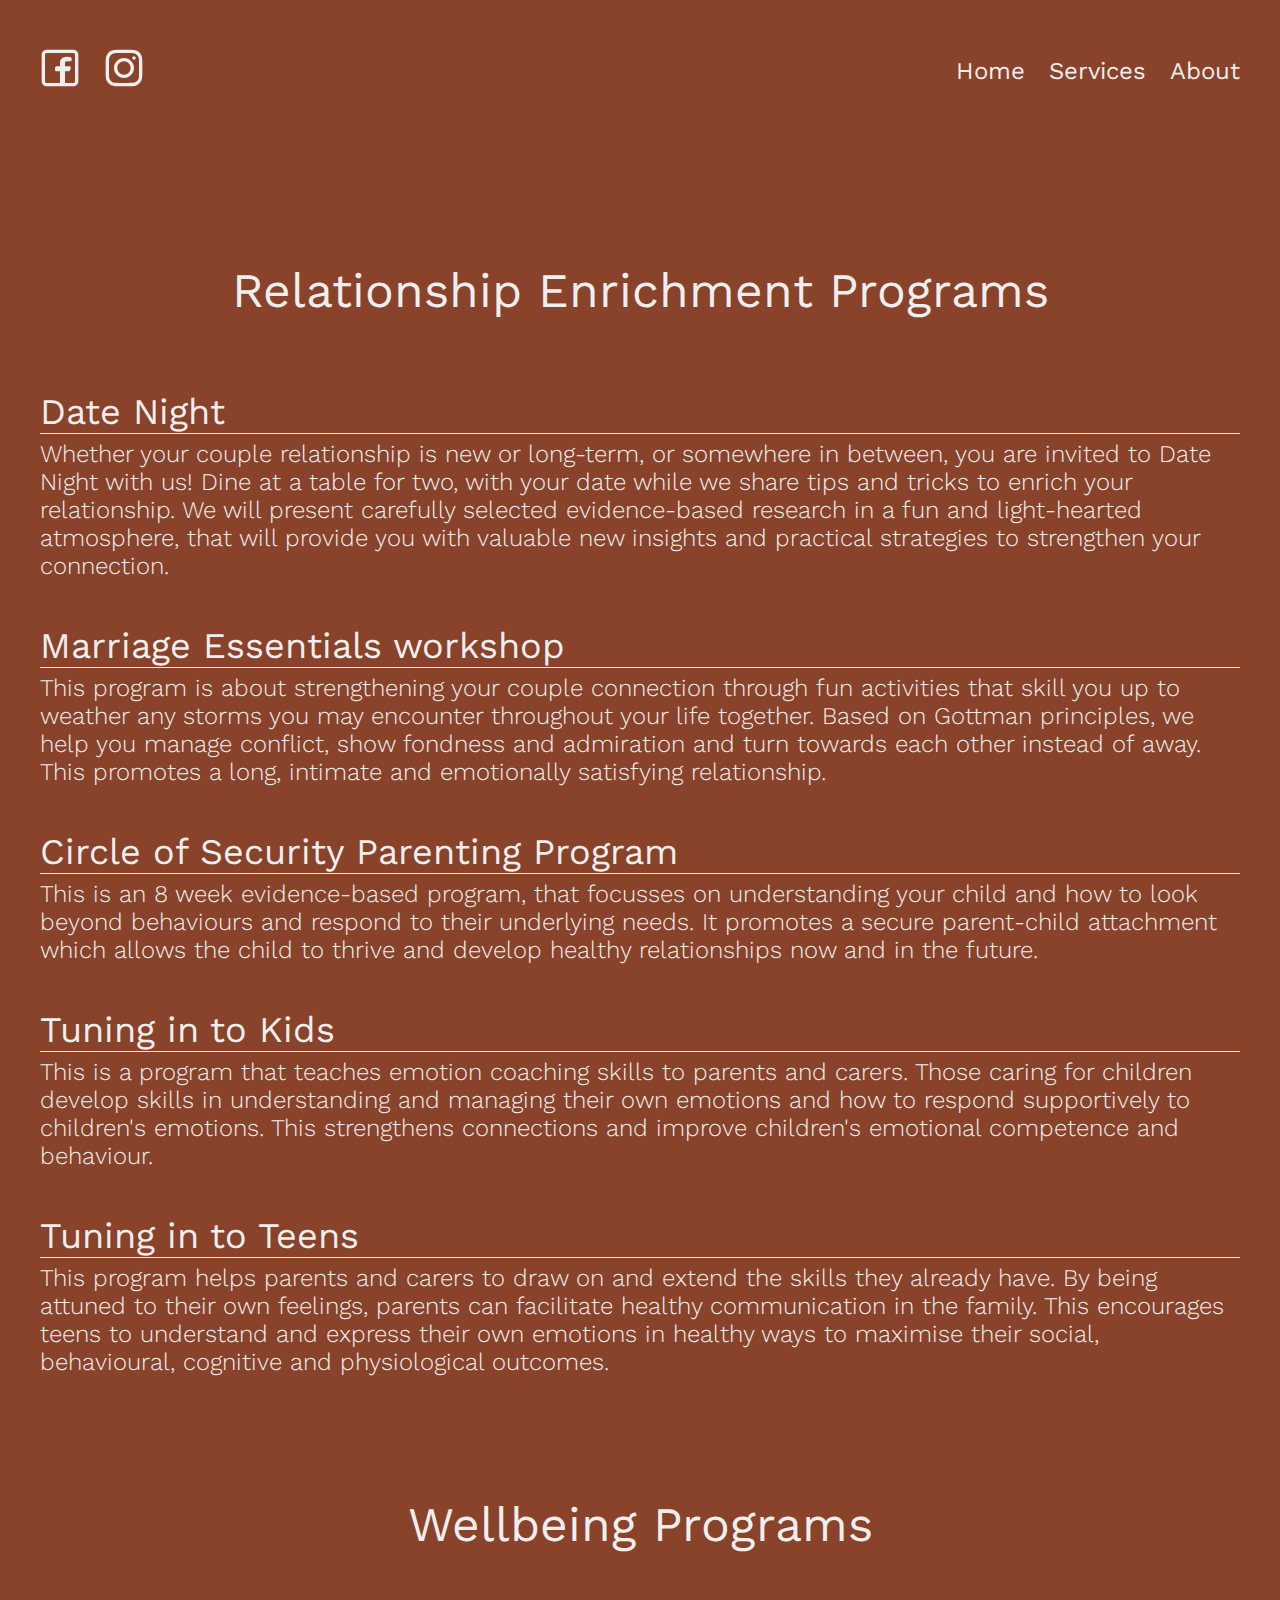
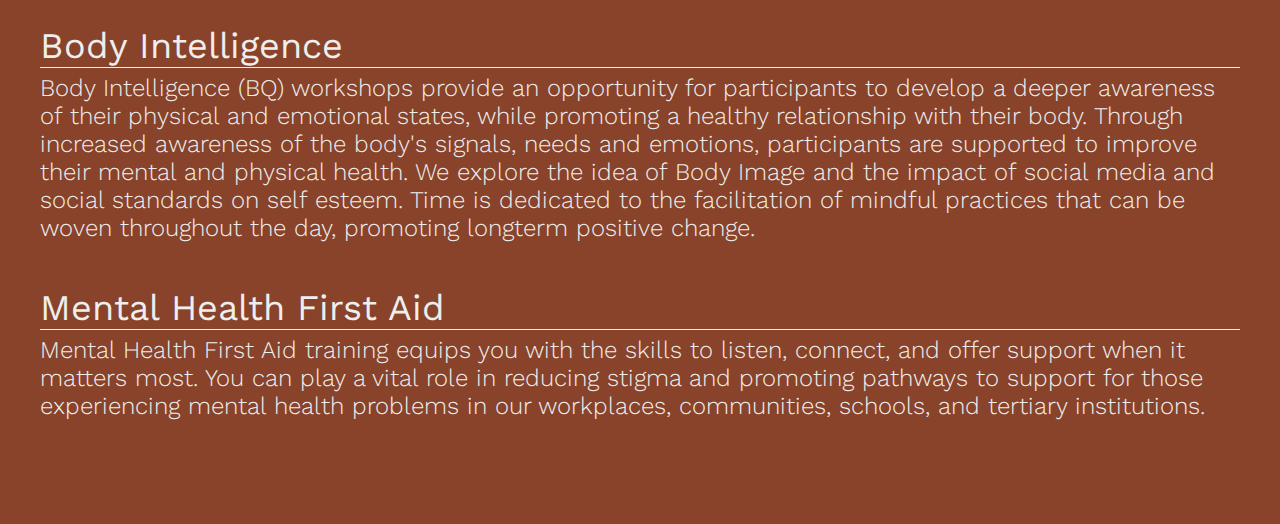
<file: fairground/services.html>
<!DOCTYPE html>
<html>

<head>
    <title>Fairground Psychology &amp; Wellbeing</title>
    <link rel="stylesheet" href="css/style.css" />
    <link rel="preconnect" href="https://fonts.googleapis.com">
    <link rel="preconnect" href="https://fonts.gstatic.com" crossorigin>
    <link href="https://fonts.googleapis.com/css2?family=Work+Sans:ital,wght@0,100..900;1,100..900&display=swap"
        rel="stylesheet">
</head>

<body id="services">

    <header>

        <div>
            <ul id="socials">
                <li><a href="#">
                        <svg width="800px" height="800px" viewBox="0 0 24 24" fill="none"
                            xmlns="http://www.w3.org/2000/svg">
                            <path fill-rule="evenodd" clip-rule="evenodd"
                                d="M20 1C21.6569 1 23 2.34315 23 4V20C23 21.6569 21.6569 23 20 23H4C2.34315 23 1 21.6569 1 20V4C1 2.34315 2.34315 1 4 1H20ZM20 3C20.5523 3 21 3.44772 21 4V20C21 20.5523 20.5523 21 20 21H15V13.9999H17.0762C17.5066 13.9999 17.8887 13.7245 18.0249 13.3161L18.4679 11.9871C18.6298 11.5014 18.2683 10.9999 17.7564 10.9999H15V8.99992C15 8.49992 15.5 7.99992 16 7.99992H18C18.5523 7.99992 19 7.5522 19 6.99992V6.31393C19 5.99091 18.7937 5.7013 18.4813 5.61887C17.1705 5.27295 16 5.27295 16 5.27295C13.5 5.27295 12 6.99992 12 8.49992V10.9999H10C9.44772 10.9999 9 11.4476 9 11.9999V12.9999C9 13.5522 9.44771 13.9999 10 13.9999H12V21H4C3.44772 21 3 20.5523 3 20V4C3 3.44772 3.44772 3 4 3H20Z" />
                        </svg>
                    </a></li>
                <li><a href="#">
                        <svg width="800px" height="800px" viewBox="0 0 24 24" fill="none"
                            xmlns="http://www.w3.org/2000/svg">
                            <path fill-rule="evenodd" clip-rule="evenodd"
                                d="M12 18C15.3137 18 18 15.3137 18 12C18 8.68629 15.3137 6 12 6C8.68629 6 6 8.68629 6 12C6 15.3137 8.68629 18 12 18ZM12 16C14.2091 16 16 14.2091 16 12C16 9.79086 14.2091 8 12 8C9.79086 8 8 9.79086 8 12C8 14.2091 9.79086 16 12 16Z" />
                            <path
                                d="M18 5C17.4477 5 17 5.44772 17 6C17 6.55228 17.4477 7 18 7C18.5523 7 19 6.55228 19 6C19 5.44772 18.5523 5 18 5Z" />
                            <path fill-rule="evenodd" clip-rule="evenodd"
                                d="M1.65396 4.27606C1 5.55953 1 7.23969 1 10.6V13.4C1 16.7603 1 18.4405 1.65396 19.7239C2.2292 20.8529 3.14708 21.7708 4.27606 22.346C5.55953 23 7.23969 23 10.6 23H13.4C16.7603 23 18.4405 23 19.7239 22.346C20.8529 21.7708 21.7708 20.8529 22.346 19.7239C23 18.4405 23 16.7603 23 13.4V10.6C23 7.23969 23 5.55953 22.346 4.27606C21.7708 3.14708 20.8529 2.2292 19.7239 1.65396C18.4405 1 16.7603 1 13.4 1H10.6C7.23969 1 5.55953 1 4.27606 1.65396C3.14708 2.2292 2.2292 3.14708 1.65396 4.27606ZM13.4 3H10.6C8.88684 3 7.72225 3.00156 6.82208 3.0751C5.94524 3.14674 5.49684 3.27659 5.18404 3.43597C4.43139 3.81947 3.81947 4.43139 3.43597 5.18404C3.27659 5.49684 3.14674 5.94524 3.0751 6.82208C3.00156 7.72225 3 8.88684 3 10.6V13.4C3 15.1132 3.00156 16.2777 3.0751 17.1779C3.14674 18.0548 3.27659 18.5032 3.43597 18.816C3.81947 19.5686 4.43139 20.1805 5.18404 20.564C5.49684 20.7234 5.94524 20.8533 6.82208 20.9249C7.72225 20.9984 8.88684 21 10.6 21H13.4C15.1132 21 16.2777 20.9984 17.1779 20.9249C18.0548 20.8533 18.5032 20.7234 18.816 20.564C19.5686 20.1805 20.1805 19.5686 20.564 18.816C20.7234 18.5032 20.8533 18.0548 20.9249 17.1779C20.9984 16.2777 21 15.1132 21 13.4V10.6C21 8.88684 20.9984 7.72225 20.9249 6.82208C20.8533 5.94524 20.7234 5.49684 20.564 5.18404C20.1805 4.43139 19.5686 3.81947 18.816 3.43597C18.5032 3.27659 18.0548 3.14674 17.1779 3.0751C16.2777 3.00156 15.1132 3 13.4 3Z" />
                        </svg>
                    </a></li>
            </ul>
            <nav>
                <ul>
                    <li><a href="index.html">Home</a></li>
                    <li><a href="services.html">Services</a></li>                    
                    <li><a href="about_us.html">About</a></li>
                </ul>
            </nav>
        </div>

    </header>

    <main>

        <h1>Relationship Enrichment Programs</h1>

        <h2>Date Night</h2>

        <p>Whether your couple relationship is new or long-term, or somewhere in between, you are invited to Date Night
            with us! Dine at a table for two, with your date while we share tips and tricks to enrich your relationship.
            We will present carefully selected evidence-based research in a fun and light-hearted atmosphere, that will
            provide you with valuable new insights and practical strategies to strengthen your connection.</p>

        <h2>Marriage Essentials workshop</h2>

        <p>This program is about strengthening your couple connection through fun activities that skill you up to
            weather any storms you may encounter throughout your life together. Based on Gottman principles, we help you
            manage conflict, show fondness and admiration and turn towards each other instead of away. This promotes a
            long, intimate and emotionally satisfying relationship.</p>

        <h2>Circle of Security Parenting Program</h2>

        <p>This is an 8 week evidence-based program, that focusses on understanding your child and how to look beyond
            behaviours and respond to their underlying needs. It promotes a secure parent-child attachment which allows
            the child to thrive and develop healthy relationships now and in the future.</p>

        <h2>Tuning in to Kids</h2>

        <p>This is a program that teaches emotion coaching skills to parents and carers. Those caring for children
            develop skills in understanding and managing their own emotions and how to respond supportively to
            children's emotions. This strengthens connections and improve children's emotional competence and behaviour.
        </p>

        <h2>Tuning in to Teens</h2>

        <p>This program helps parents and carers to draw on and extend the skills they already have. By being attuned to
            their own feelings, parents can facilitate healthy communication in the family. This encourages teens to
            understand and express their own emotions in healthy ways to maximise their social, behavioural, cognitive
            and physiological outcomes.</p>


        <h1>Wellbeing Programs</h1>

        <h2>Body Intelligence</h2>

        <p>Body Intelligence (BQ) workshops provide an opportunity for participants to develop a deeper awareness of
            their physical and emotional states, while promoting a healthy relationship with their body. Through
            increased awareness of the body's signals, needs and emotions, participants are supported to improve their
            mental and physical health. We explore the idea of Body Image and the impact of social media and social
            standards on self esteem. Time is dedicated to the facilitation of mindful practices that can be woven
            throughout the day, promoting longterm positive change.</p>

        <h2>Mental Health First Aid</h2>

        <p>Mental Health First Aid training equips you with the skills to listen, connect, and offer support when it
            matters most. You can play a vital role in reducing stigma and promoting pathways to support for those
            experiencing mental health problems in our workplaces, communities, schools, and tertiary institutions.</p>


    </main>

</body>

</html>
</file>
<file: css/style.css>
/**
013730	green
88432a	brown
e3c0b5	pink
*/


* {
    margin: 0;
    padding: 0;
}

html {
    font-family: Nunito, Arial, Helvetica, sans-serif;
    background: #e3c0b5;
}

header {
    margin: 2em 0;
    font-size: 2rem;
    font-family: Georgia, 'Times New Roman', Times, serif;
    color: #88432a;
    div {
        display: flex;
        align-items: center;
        gap: 20px;
        justify-content: space-evenly;
        margin-bottom: 2em;
    }
    img {
        width: 800px;
    }
    ul {
        display: flex;
        list-style-type: none;
        gap: 1em;
    }
    a {
        color: #88432a;
        text-decoration: none;
    }
}

main {
    max-width: 1000px;
    padding: 2em;
    margin: auto;
    gap: 2em;
    font-size: 2rem;
    color: #444;
    text-align: center;
    p {
        margin: 1.5em 0;
        padding: 1em;
        border-radius: 10px;
        text-align: left;
        border-bottom: 5px solid #fbe9dd;
    }
    p.feature {
        padding-bottom: 6em;
    }
    img {
        width: 100%;
        border-radius: 10px;
    }
}



main p:first-child {
    margin-top: 0;
}

main p::first-letter {
    font-family: Playball, Arial, Helvetica, sans-serif;
    font-size: 3em;
    float: left;
    margin-right: 5px;
}
</file>
<file: chess-blindfold-trainer/style.css>
* {
    margin: 0;
    padding: 0;
}

html {
    background: #eee;
}

body {
    font-family: Arial, Helvetica, sans-serif;
    min-height: 20em;
    text-align: center;
    font-size: 16pt;
    padding: 1em;
}

main, footer {
    margin: auto;
    max-width: 1000px;
    padding: 1em;
}

main {
    background: white;
    box-shadow: 0 0 10px #888;
}

footer {
    font-size: 14pt;
}

p {
    margin: 1em 0;
}

select {
    padding: 0.4em;
}

button {
    padding: 0.4em;
    font-size: 11pt;
}

#level {
    font-size: 12pt;
    font-style: italic;
}

#answer {
    background-color: #444;
    padding: 1em;
    cursor: pointer;
}

#answer[data-visible="0"] {
    color: #444;
}

#answer[data-visible="1"] {
    color: white;
}
</file>
<file: fairground/css/style.css>
/**
013730	green
88432a	brown
e3c0b5	pink
*/


* {
    margin: 0;
    padding: 0;
}

html {
    font-family: Nunito, Arial, Helvetica, sans-serif;
}

body {
    max-width: 1200px;
    margin: 0 auto 5em auto;
}

/**
 * color schemes
 */
body#home, body#home main {
    background: #e3c0b5;
    color: #88432a;
    path {
        fill: #88432a;
    }
    header, header a {
        color: #88432a;
    }
}
body#about, body#about main {
    background: #013730;
    color: #ddd;
    path {
        fill: #ddd;
    }
    header, header a {
        color: #ddd;
    }
}
body#services, body#services main {
    background: #88432a;
    color: #eee;
    path {
        fill: #eee;
    }
    header, header a {
        color: #eee;
    }
    h2 {
        border-bottom: 1px solid #eee;
    }
}

header, main h2 {
    font-family: "Work Sans", sans-serif;
}

header {
    padding-top: 2em;
    font-size: 1.5rem;
    div {
        display: flex;
        align-items: center;
        gap: 20px;
        justify-content: space-between;
        margin-bottom: 2em;
    }
    img#logo {
        width: 600px;
        margin: 2rem auto;
    }
    ul {
        display: flex;
        list-style-type: none;
        gap: 1em;
    }
    ul#socials svg {
        width: 40px;
        height: 40px;
    }
    a {
        text-decoration: none;
    }
}

main {
    margin: auto;
    font-size: 1.5rem;
    font-family: "Work Sans", sans-serif;
    font-optical-sizing: auto;
    font-weight: 300;
    overflow: auto;
    h1 {
        text-align: center;
        padding: 0.5em;
        margin: 2em 0 1em 0;
        border-radius: 10px;
    }
    h1, h2 {
        font-weight: normal;
    }
    h2 {
        margin: 1.25em 0 -0.5em 0;
    }
    img {
        width: 100%;
        border-radius: 15px;
    }
    img#kel {
        float: left;
        width: 300px;
        margin: 0 15px 15px 0;
    }
    img#kim {
        float: right;
        width: 300px;
        margin: 0 0 15px 15px;
    }
    p {
        margin: 1em 0;
    }
    p.divider {
        clear: both;
        padding: 1em;
        border-bottom: 1px solid white;
    }
    ul {
        padding: 0 0 0 2em;
        list-style-type: square;
    }
    div#offerings {
        font-size: 1.5rem;
        padding: 2em 0;
        margin: 5em 0;
        display: flex;
        justify-content: space-around;
        section {
            text-align: center;
            width: 25%;
            h3 {
                font-weight: normal;
                text-transform: uppercase;
                padding-bottom: 0.5em;
            }
            img {
                width: 180px;
                margin-bottom: 20px;
            }
        }
    }
}
</file>
